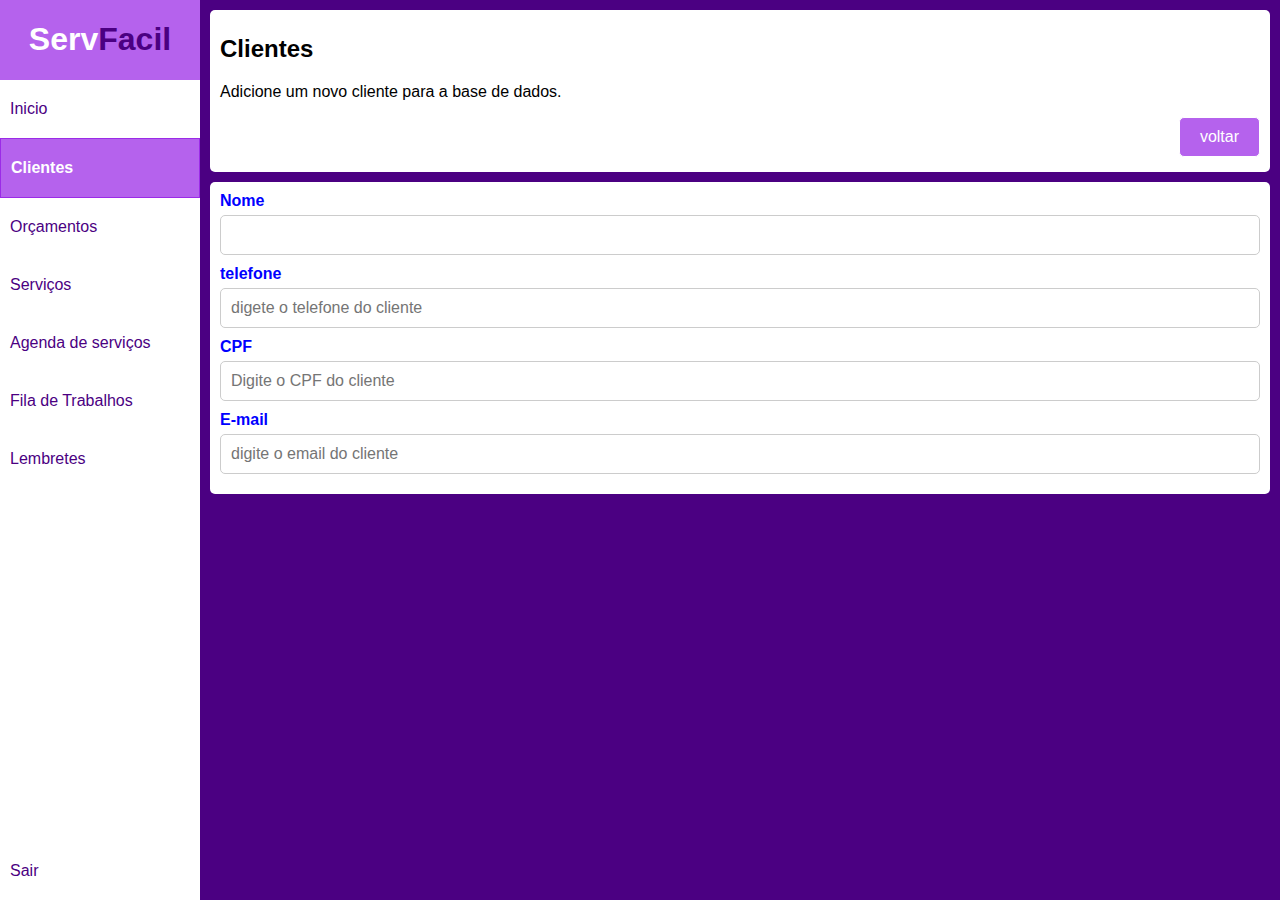
<file: adicionar_cliente.html>
<!DOCTYPE html>
<html lang="pt-br">
    <head>
        <meta charset="UTF-8">
        <meta name="viewport" content="width=device-width, initial-scale=1.0">
        <link rel="stylesheet" href="estilo.css">

        <title>ServFacil - Seu app de serviços</title>
    </head>
    <body>
        <div class="container">
            <div class="menu">
                <div class="logo">
                    <h1>
                        <span class="serv">Serv</span><span class="facil">Facil</span>
                    </h1>
                </div>

                <div class="menu-links">
                    <div class="links">
                        <a href="index.html">Inicio</a>
                        <a class="ativo" href="clientes.html">Clientes</a>
                        <a href="orcamentos.html">Orçamentos</a>
                        <a href="servicos.html">Serviços</a>
                        <a href="agenda.html">Agenda de serviços</a>
                        <a href="fila-trabalho.html">Fila de Trabalhos</a>
                        <a href="lembretes.html">Lembretes</a>
                    </div>

                    <div class="links">
                        <a href="sair.html">Sair</a>
                    </div>
                </div>
            </div>
            
            <div class="conteudo">
                <div class="titulo">
                    <h2>Clientes</h2>
                    <p>Adicione um novo cliente para a base de dados.</p>
                    
                    <div class="acoes">
                        <a class="botao" href="clientes.html">voltar</a>
                    </div>
                </div>


                <div class="card">
                    <form class="formulario" action="#" method="POST">
                        <div class="campo-formulario">
                            <label for="nome">Nome</label>
                        <input type="text" id="nome" nome="placeholder="digete o nome do cliente">
                        </div>

                        <div class="campo-formulario">
                            <label for="telefone">telefone</label>
                            <input type="text" id="telefone" nome="telefone" placeholder="digete o telefone do cliente">
                        </div>
                        
                        <div class="campo-formulario">
                            <label for="cpf">CPF</label>
                            <input type="text" id="cpf" nome="cpf" placeholder="Digite o CPF do cliente">
                        </div>

                        <div class="campo-formulario">
                            <label for="email">E-mail</label>
                            <input type="email" id="email" nome="email" placeholder="digite o email do cliente">
                        </div>
                    </form>
                
                </div>
            </div>
        </div>
    </body>
</html>
</file>
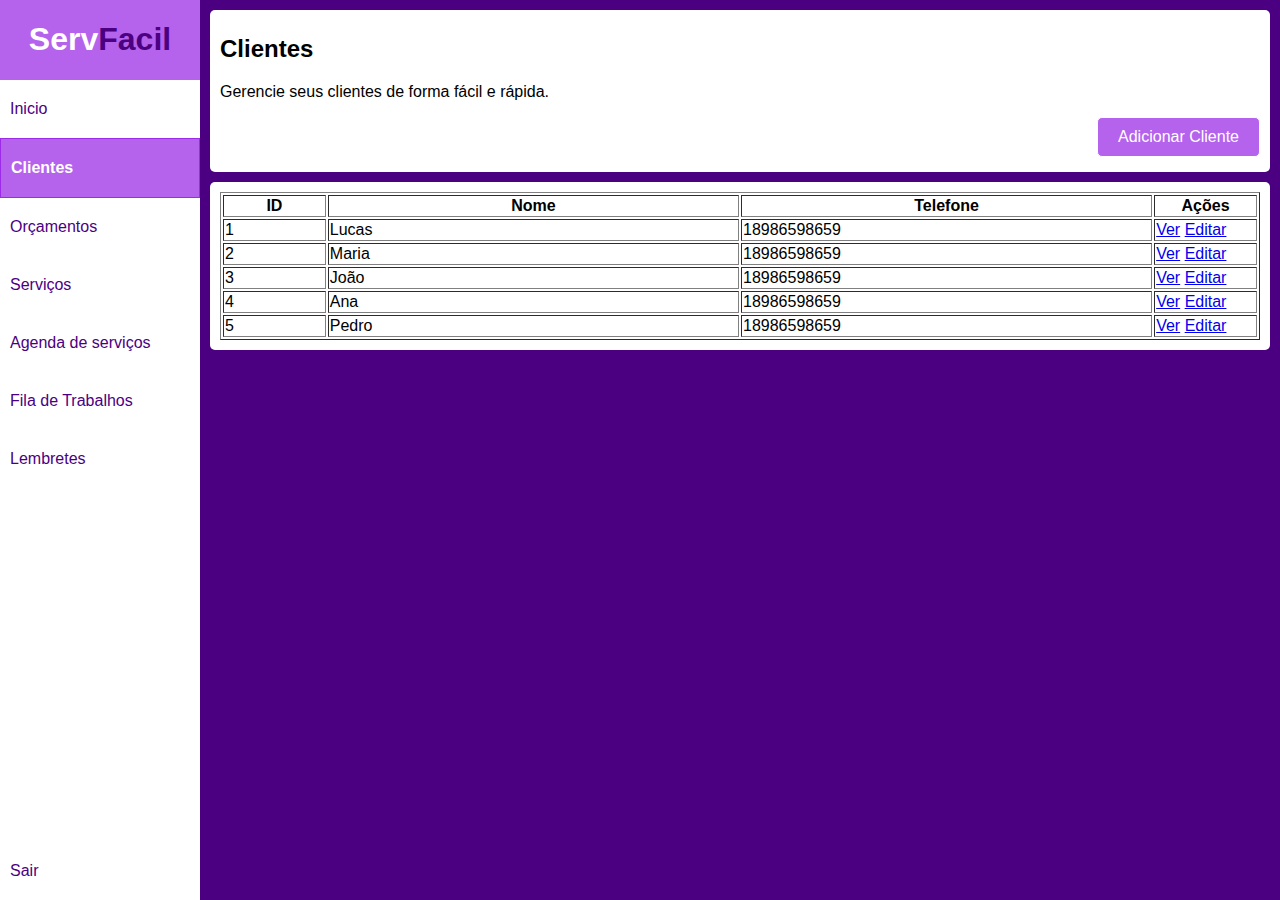
<file: clientes.html>
<!DOCTYPE html>
<html lang="pt-br">
    <head>
        <meta charset="UTF-8">
        <meta name="viewport" content="width=device-width, initial-scale=1.0">
        <link rel="stylesheet" href="estilo.css">

        <title>ServFacil - Seu app de serviços</title>
    </head>
    <body>
        <div class="container">
            <div class="menu">
                <div class="logo">
                    <h1>
                        <span class="serv">Serv</span><span class="facil">Facil</span>
                    </h1>
                </div>

                <div class="menu-links">
                    <div class="links">
                        <a href="index.html">Inicio</a>
                        <a class="ativo" href="clientes.html">Clientes</a>
                        <a href="orcamentos.html">Orçamentos</a>
                        <a href="servicos.html">Serviços</a>
                        <a href="agenda.html">Agenda de serviços</a>
                        <a href="fila-trabalho.html">Fila de Trabalhos</a>
                        <a href="lembretes.html">Lembretes</a>
                    </div>

                    <div class="links">
                        <a href="sair.html">Sair</a>
                    </div>
                </div>
            </div>
            
            <div class="conteudo">
                <div class="titulo">
                    <h2>Clientes</h2>
                    <p>Gerencie seus clientes de forma fácil e rápida.</p> 
                    
                    <div class="acoes">
                        <a class="botao" href="adicionar_cliente.html">Adicionar Cliente</a>
                    </div>
                </div>


                <div class="card">
                    <table width="100%" border="1">
                        <tr>
                            <th width="10%">ID</th>
                            <th width="40%">Nome</th>
                            <th width="40%">Telefone</th>
                            <th width="10%">Ações</th>
                        </tr>

                        <tr>
                            <td>1</td>
                            <td>Lucas</td>
                            <td>18986598659</td>
                            <td>
                                <a href="#">Ver</a>
                                <a href="#">Editar</a>
                            </td>
                        </tr>

                        <tr>
                            <td>2</td>
                            <td>Maria</td>
                            <td>18986598659</td>
                            <td>
                                <a href="#">Ver</a>
                                <a href="#">Editar</a>
                            </td>
                        </tr>

                        <tr>
                            <td>3</td>
                            <td>João</td>
                            <td>18986598659</td>
                            <td>
                                <a href="#">Ver</a>
                                <a href="#">Editar</a>
                            </td>
                        </tr>

                        <tr>
                            <td>4</td>
                            <td>Ana</td>
                            <td>18986598659</td>
                            <td>
                                <a href="#">Ver</a>
                                <a href="#">Editar</a>
                            </td>
                        </tr>

                        <tr>
                            <td>5</td>
                            <td>Pedro</td>
                            <td>18986598659</td>
                            <td>
                                <a href="#">Ver</a>
                                <a href="#">Editar</a>
                            </td>
                        </tr>
                        
                    </table>
                </div>
            </div>
        </div>
    </body>
</html>
</file>
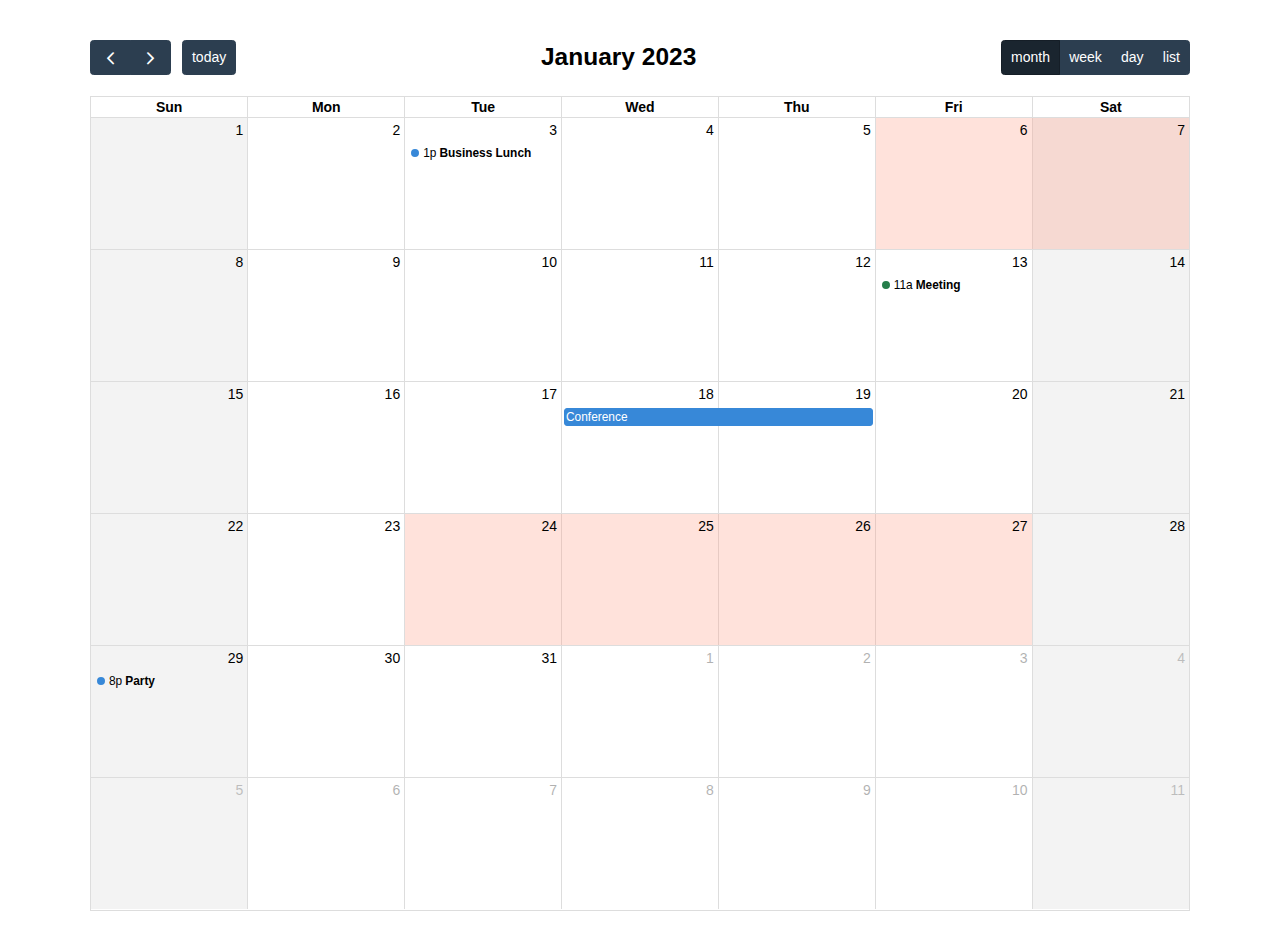
<file: componentes/fullcalendar-6.1.17/examples/background-events.html>
<!DOCTYPE html>
<html>
<head>
<meta charset='utf-8' />
<script src='../dist/index.global.js'></script>
<script>

  document.addEventListener('DOMContentLoaded', function() {
    var calendarEl = document.getElementById('calendar');

    var calendar = new FullCalendar.Calendar(calendarEl, {
      headerToolbar: {
        left: 'prev,next today',
        center: 'title',
        right: 'dayGridMonth,timeGridWeek,timeGridDay,listMonth'
      },
      initialDate: '2023-01-12',
      navLinks: true, // can click day/week names to navigate views
      businessHours: true, // display business hours
      editable: true,
      selectable: true,
      events: [
        {
          title: 'Business Lunch',
          start: '2023-01-03T13:00:00',
          constraint: 'businessHours'
        },
        {
          title: 'Meeting',
          start: '2023-01-13T11:00:00',
          constraint: 'availableForMeeting', // defined below
          color: '#257e4a'
        },
        {
          title: 'Conference',
          start: '2023-01-18',
          end: '2023-01-20'
        },
        {
          title: 'Party',
          start: '2023-01-29T20:00:00'
        },

        // areas where "Meeting" must be dropped
        {
          groupId: 'availableForMeeting',
          start: '2023-01-11T10:00:00',
          end: '2023-01-11T16:00:00',
          display: 'background'
        },
        {
          groupId: 'availableForMeeting',
          start: '2023-01-13T10:00:00',
          end: '2023-01-13T16:00:00',
          display: 'background'
        },

        // red areas where no events can be dropped
        {
          start: '2023-01-24',
          end: '2023-01-28',
          overlap: false,
          display: 'background',
          color: '#ff9f89'
        },
        {
          start: '2023-01-06',
          end: '2023-01-08',
          overlap: false,
          display: 'background',
          color: '#ff9f89'
        }
      ]
    });

    calendar.render();
  });

</script>
<style>

  body {
    margin: 40px 10px;
    padding: 0;
    font-family: Arial, Helvetica Neue, Helvetica, sans-serif;
    font-size: 14px;
  }

  #calendar {
    max-width: 1100px;
    margin: 0 auto;
  }

</style>
</head>
<body>

  <div id='calendar'></div>

</body>
</html>
</file>
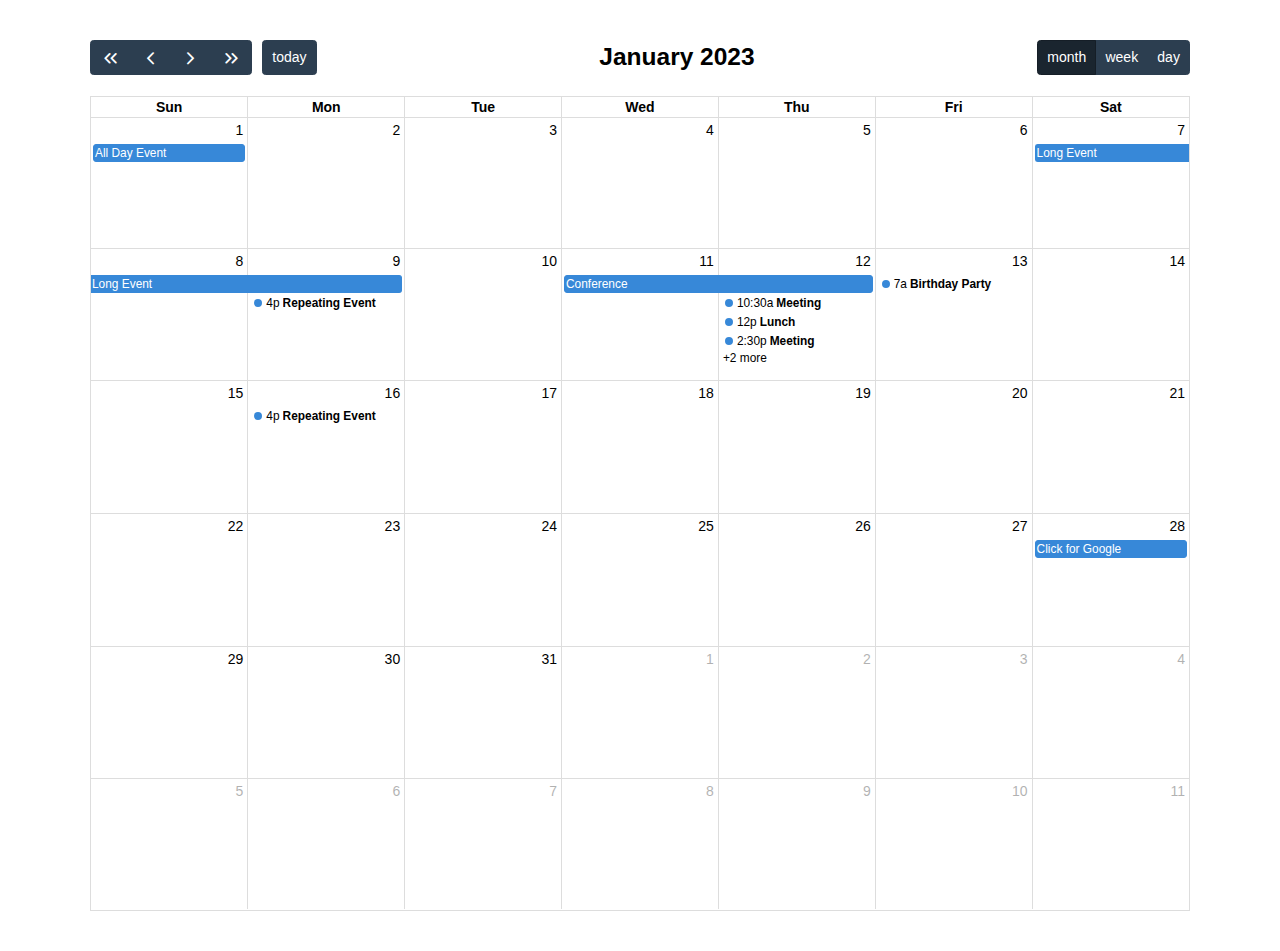
<file: componentes/fullcalendar-6.1.17/examples/daygrid-views.html>
<!DOCTYPE html>
<html>
<head>
<meta charset='utf-8' />
<script src='../dist/index.global.js'></script>
<script>

  document.addEventListener('DOMContentLoaded', function() {
    var calendarEl = document.getElementById('calendar');

    var calendar = new FullCalendar.Calendar(calendarEl, {
      headerToolbar: {
        left: 'prevYear,prev,next,nextYear today',
        center: 'title',
        right: 'dayGridMonth,dayGridWeek,dayGridDay'
      },
      initialDate: '2023-01-12',
      navLinks: true, // can click day/week names to navigate views
      editable: true,
      dayMaxEvents: true, // allow "more" link when too many events
      events: [
        {
          title: 'All Day Event',
          start: '2023-01-01'
        },
        {
          title: 'Long Event',
          start: '2023-01-07',
          end: '2023-01-10'
        },
        {
          groupId: 999,
          title: 'Repeating Event',
          start: '2023-01-09T16:00:00'
        },
        {
          groupId: 999,
          title: 'Repeating Event',
          start: '2023-01-16T16:00:00'
        },
        {
          title: 'Conference',
          start: '2023-01-11',
          end: '2023-01-13'
        },
        {
          title: 'Meeting',
          start: '2023-01-12T10:30:00',
          end: '2023-01-12T12:30:00'
        },
        {
          title: 'Lunch',
          start: '2023-01-12T12:00:00'
        },
        {
          title: 'Meeting',
          start: '2023-01-12T14:30:00'
        },
        {
          title: 'Happy Hour',
          start: '2023-01-12T17:30:00'
        },
        {
          title: 'Dinner',
          start: '2023-01-12T20:00:00'
        },
        {
          title: 'Birthday Party',
          start: '2023-01-13T07:00:00'
        },
        {
          title: 'Click for Google',
          url: 'http://google.com/',
          start: '2023-01-28'
        }
      ]
    });

    calendar.render();
  });

</script>
<style>

  body {
    margin: 40px 10px;
    padding: 0;
    font-family: Arial, Helvetica Neue, Helvetica, sans-serif;
    font-size: 14px;
  }

  #calendar {
    max-width: 1100px;
    margin: 0 auto;
  }

</style>
</head>
<body>

  <div id='calendar'></div>

</body>
</html>
</file>
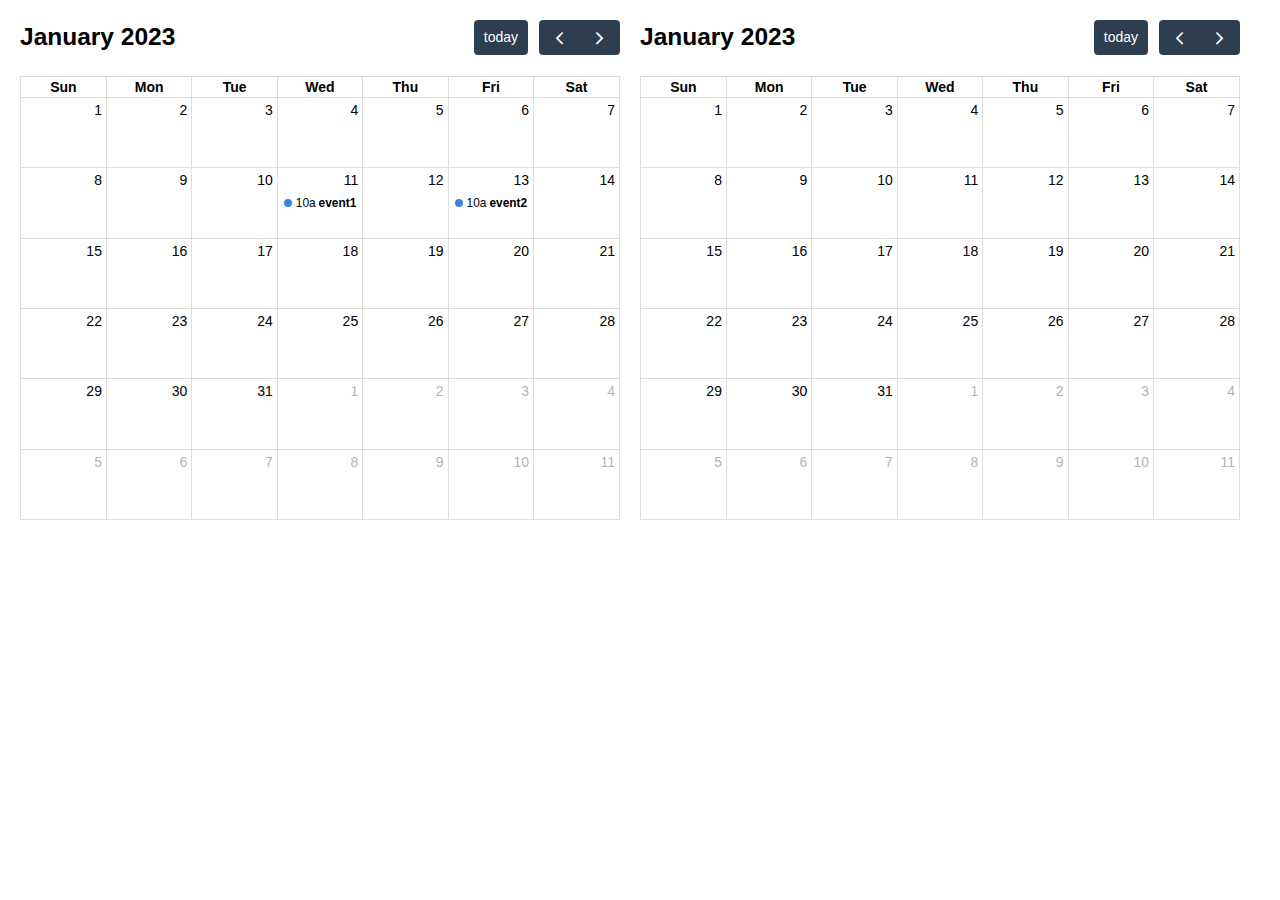
<file: componentes/fullcalendar-6.1.17/examples/external-dragging-2cals.html>
<!DOCTYPE html>
<html>
<head>
<meta charset='utf-8' />
<script src='../dist/index.global.js'></script>
<script>

  document.addEventListener('DOMContentLoaded', function() {
    var srcCalendarEl = document.getElementById('source-calendar');
    var destCalendarEl = document.getElementById('destination-calendar');

    var srcCalendar = new FullCalendar.Calendar(srcCalendarEl, {
      editable: true,
      initialDate: '2023-01-12',
      events: [
        {
          title: 'event1',
          start: '2023-01-11T10:00:00',
          end: '2023-01-11T16:00:00'
        },
        {
          title: 'event2',
          start: '2023-01-13T10:00:00',
          end: '2023-01-13T16:00:00'
        }
      ],
      eventLeave: function(info) {
        console.log('event left!', info.event);
      }
    });

    var destCalendar = new FullCalendar.Calendar(destCalendarEl, {
      initialDate: '2023-01-12',
      editable: true,
      droppable: true, // will let it receive events!
      eventReceive: function(info) {
        console.log('event received!', info.event);
      }
    });

    srcCalendar.render();
    destCalendar.render();
  });

</script>
<style>

  body {
    margin: 20px 0 0 20px;
    font-size: 14px;
    font-family: Arial, Helvetica Neue, Helvetica, sans-serif;
  }

  #source-calendar,
  #destination-calendar {
    float: left;
    width: 600px;
    margin: 0 20px 20px 0;
  }

</style>
</head>
<body>

  <div id='source-calendar'></div>
  <div id='destination-calendar'></div>

</body>
</html>
</file>
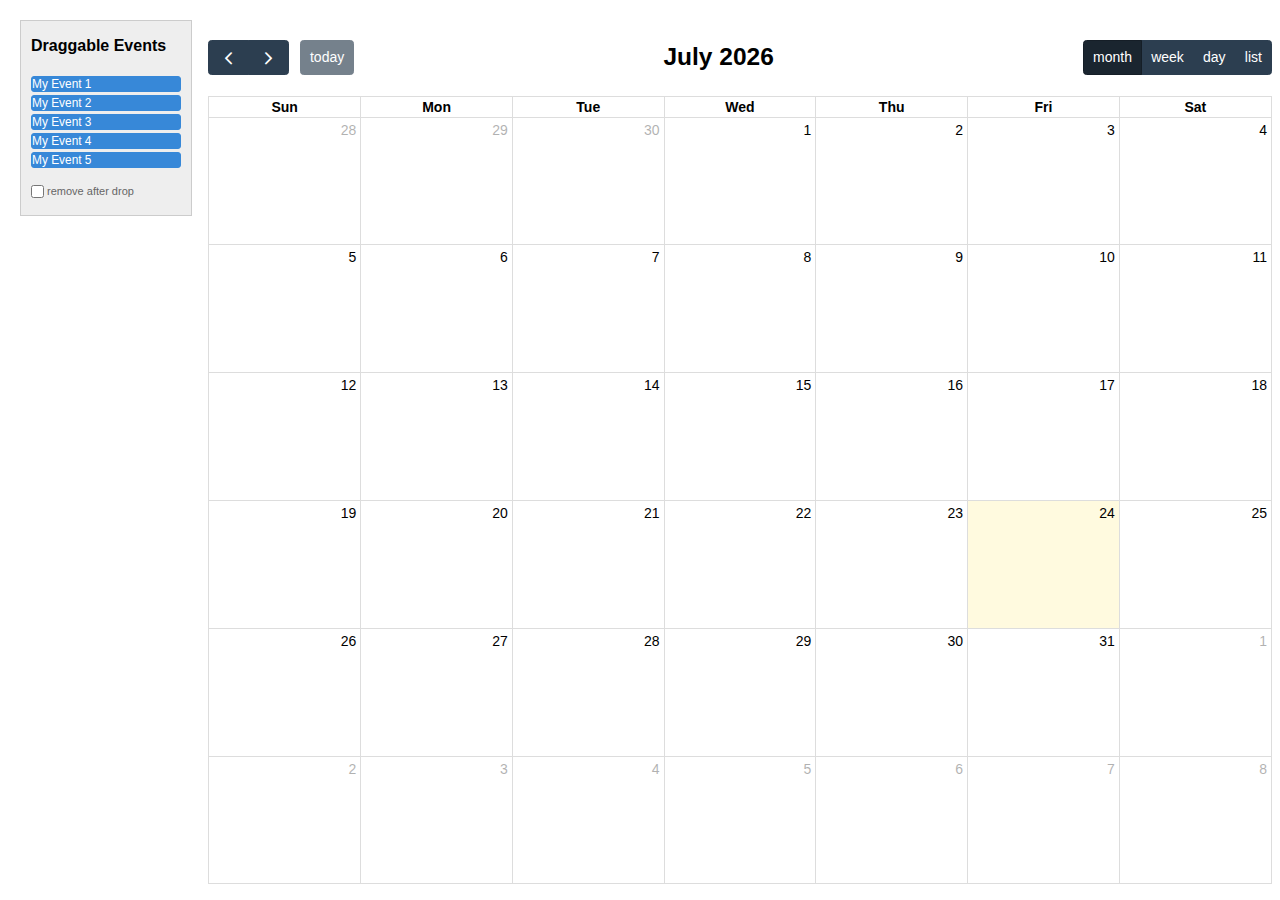
<file: componentes/fullcalendar-6.1.17/examples/external-dragging-builtin.html>
<!DOCTYPE html>
<html>
<head>
<meta charset='utf-8' />
<script src='../dist/index.global.js'></script>
<script>

  document.addEventListener('DOMContentLoaded', function() {

    /* initialize the external events
    -----------------------------------------------------------------*/

    var containerEl = document.getElementById('external-events-list');
    new FullCalendar.Draggable(containerEl, {
      itemSelector: '.fc-event',
      eventData: function(eventEl) {
        return {
          title: eventEl.innerText.trim()
        }
      }
    });

    //// the individual way to do it
    // var containerEl = document.getElementById('external-events-list');
    // var eventEls = Array.prototype.slice.call(
    //   containerEl.querySelectorAll('.fc-event')
    // );
    // eventEls.forEach(function(eventEl) {
    //   new FullCalendar.Draggable(eventEl, {
    //     eventData: {
    //       title: eventEl.innerText.trim(),
    //     }
    //   });
    // });

    /* initialize the calendar
    -----------------------------------------------------------------*/

    var calendarEl = document.getElementById('calendar');
    var calendar = new FullCalendar.Calendar(calendarEl, {
      headerToolbar: {
        left: 'prev,next today',
        center: 'title',
        right: 'dayGridMonth,timeGridWeek,timeGridDay,listWeek'
      },
      editable: true,
      droppable: true, // this allows things to be dropped onto the calendar
      drop: function(arg) {
        // is the "remove after drop" checkbox checked?
        if (document.getElementById('drop-remove').checked) {
          // if so, remove the element from the "Draggable Events" list
          arg.draggedEl.parentNode.removeChild(arg.draggedEl);
        }
      }
    });
    calendar.render();

  });

</script>
<style>

  body {
    margin-top: 40px;
    font-size: 14px;
    font-family: Arial, Helvetica Neue, Helvetica, sans-serif;
  }

  #external-events {
    position: fixed;
    left: 20px;
    top: 20px;
    width: 150px;
    padding: 0 10px;
    border: 1px solid #ccc;
    background: #eee;
    text-align: left;
  }

  #external-events h4 {
    font-size: 16px;
    margin-top: 0;
    padding-top: 1em;
  }

  #external-events .fc-event {
    margin: 3px 0;
    cursor: move;
  }

  #external-events p {
    margin: 1.5em 0;
    font-size: 11px;
    color: #666;
  }

  #external-events p input {
    margin: 0;
    vertical-align: middle;
  }

  #calendar-wrap {
    margin-left: 200px;
  }

  #calendar {
    max-width: 1100px;
    margin: 0 auto;
  }

</style>
</head>
<body>
  <div id='wrap'>

    <div id='external-events'>
      <h4>Draggable Events</h4>

      <div id='external-events-list'>
        <div class='fc-event fc-h-event fc-daygrid-event fc-daygrid-block-event'>
          <div class='fc-event-main'>My Event 1</div>
        </div>
        <div class='fc-event fc-h-event fc-daygrid-event fc-daygrid-block-event'>
          <div class='fc-event-main'>My Event 2</div>
        </div>
        <div class='fc-event fc-h-event fc-daygrid-event fc-daygrid-block-event'>
          <div class='fc-event-main'>My Event 3</div>
        </div>
        <div class='fc-event fc-h-event fc-daygrid-event fc-daygrid-block-event'>
          <div class='fc-event-main'>My Event 4</div>
        </div>
        <div class='fc-event fc-h-event fc-daygrid-event fc-daygrid-block-event'>
          <div class='fc-event-main'>My Event 5</div>
        </div>
      </div>

      <p>
        <input type='checkbox' id='drop-remove' />
        <label for='drop-remove'>remove after drop</label>
      </p>
    </div>

    <div id='calendar-wrap'>
      <div id='calendar'></div>
    </div>

  </div>
</body>
</html>
</file>
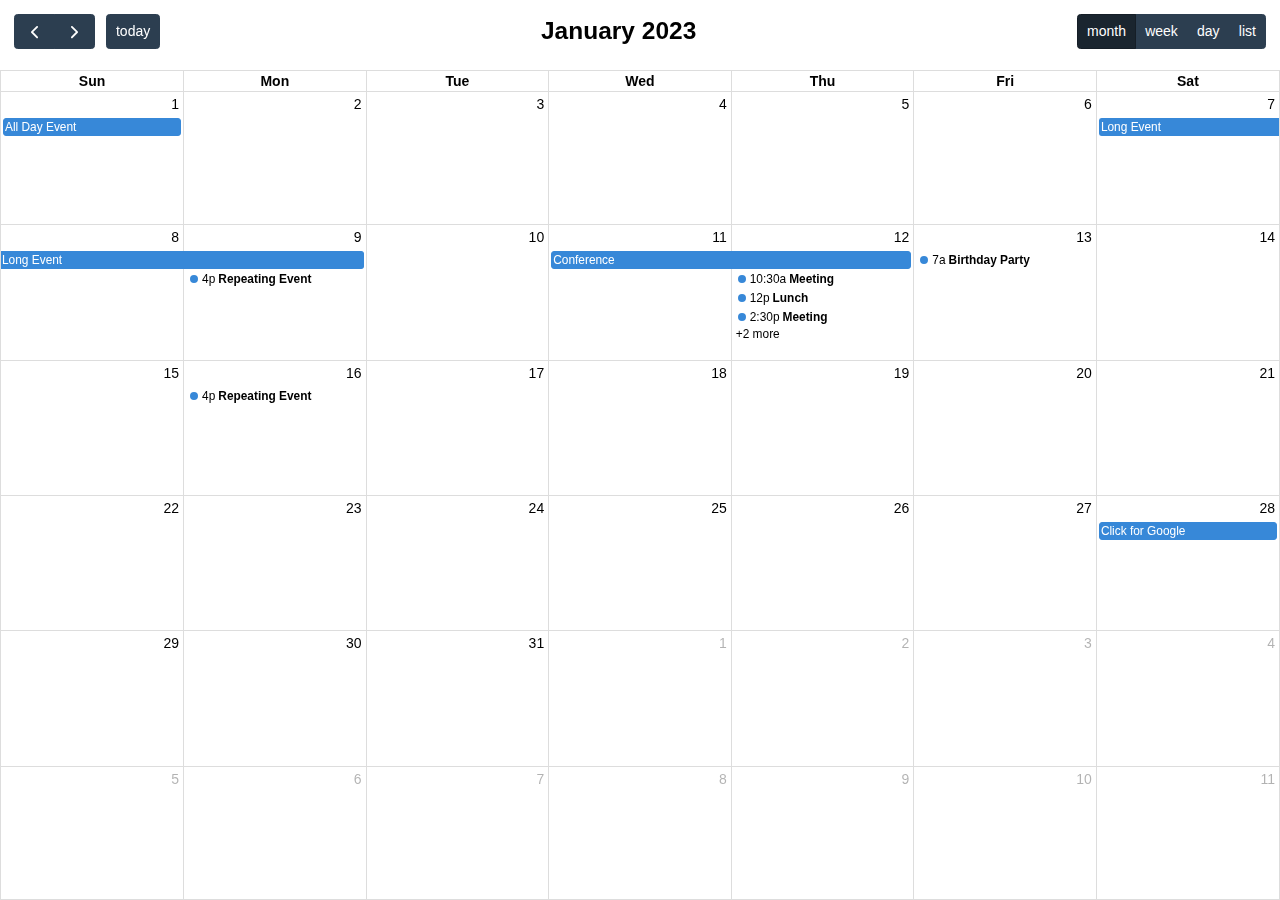
<file: componentes/fullcalendar-6.1.17/examples/full-height.html>
<!DOCTYPE html>
<html>
<head>
<meta charset='utf-8' />
<script src='../dist/index.global.js'></script>
<script>

  document.addEventListener('DOMContentLoaded', function() {
    var calendarEl = document.getElementById('calendar');

    var calendar = new FullCalendar.Calendar(calendarEl, {
      height: '100%',
      expandRows: true,
      slotMinTime: '08:00',
      slotMaxTime: '20:00',
      headerToolbar: {
        left: 'prev,next today',
        center: 'title',
        right: 'dayGridMonth,timeGridWeek,timeGridDay,listWeek'
      },
      initialView: 'dayGridMonth',
      initialDate: '2023-01-12',
      navLinks: true, // can click day/week names to navigate views
      editable: true,
      selectable: true,
      nowIndicator: true,
      dayMaxEvents: true, // allow "more" link when too many events
      events: [
        {
          title: 'All Day Event',
          start: '2023-01-01',
        },
        {
          title: 'Long Event',
          start: '2023-01-07',
          end: '2023-01-10'
        },
        {
          groupId: 999,
          title: 'Repeating Event',
          start: '2023-01-09T16:00:00'
        },
        {
          groupId: 999,
          title: 'Repeating Event',
          start: '2023-01-16T16:00:00'
        },
        {
          title: 'Conference',
          start: '2023-01-11',
          end: '2023-01-13'
        },
        {
          title: 'Meeting',
          start: '2023-01-12T10:30:00',
          end: '2023-01-12T12:30:00'
        },
        {
          title: 'Lunch',
          start: '2023-01-12T12:00:00'
        },
        {
          title: 'Meeting',
          start: '2023-01-12T14:30:00'
        },
        {
          title: 'Happy Hour',
          start: '2023-01-12T17:30:00'
        },
        {
          title: 'Dinner',
          start: '2023-01-12T20:00:00'
        },
        {
          title: 'Birthday Party',
          start: '2023-01-13T07:00:00'
        },
        {
          title: 'Click for Google',
          url: 'http://google.com/',
          start: '2023-01-28'
        }
      ]
    });

    calendar.render();
  });

</script>
<style>

  html, body {
    overflow: hidden; /* don't do scrollbars */
    font-family: Arial, Helvetica Neue, Helvetica, sans-serif;
    font-size: 14px;
  }

  #calendar-container {
    position: fixed;
    top: 0;
    left: 0;
    right: 0;
    bottom: 0;
  }

  .fc-header-toolbar {
    /*
    the calendar will be butting up against the edges,
    but let's scoot in the header's buttons
    */
    padding-top: 1em;
    padding-left: 1em;
    padding-right: 1em;
  }

</style>
</head>
<body>

  <div id='calendar-container'>
    <div id='calendar'></div>
  </div>

</body>
</html>
</file>
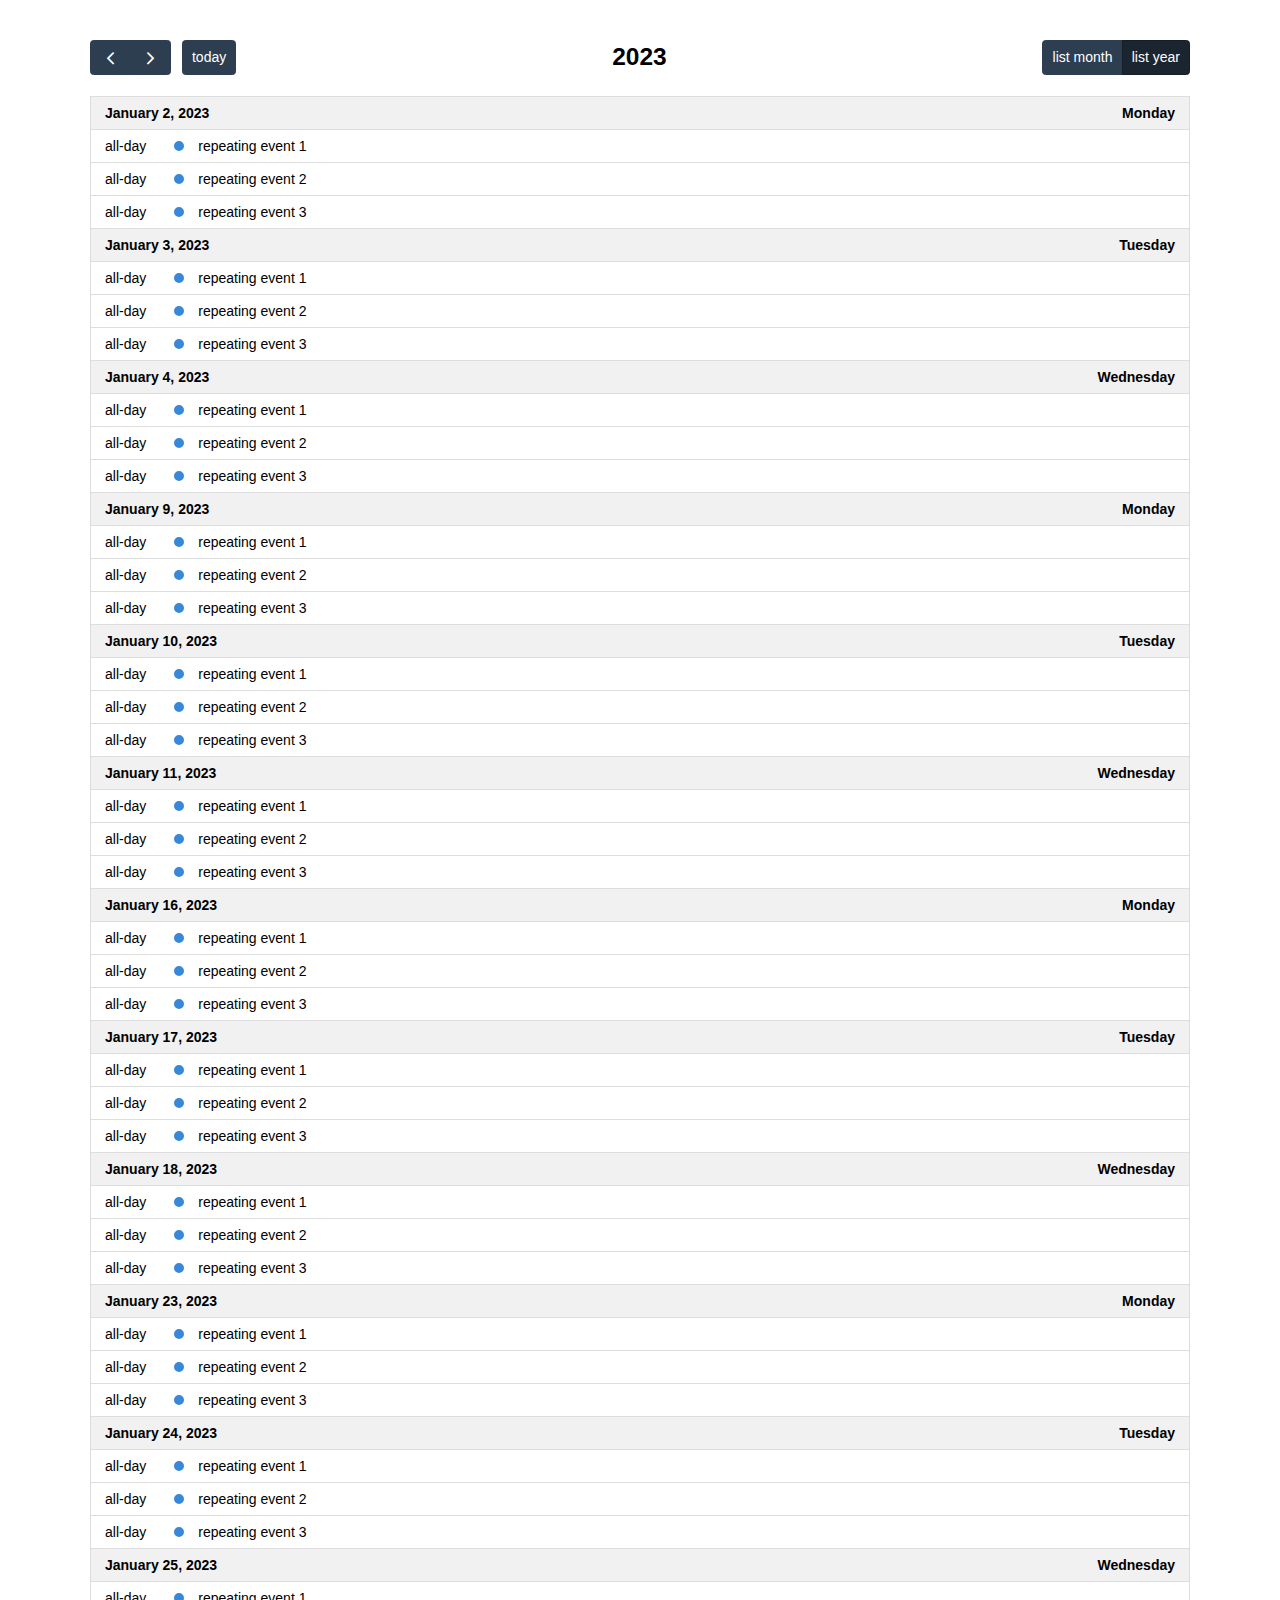
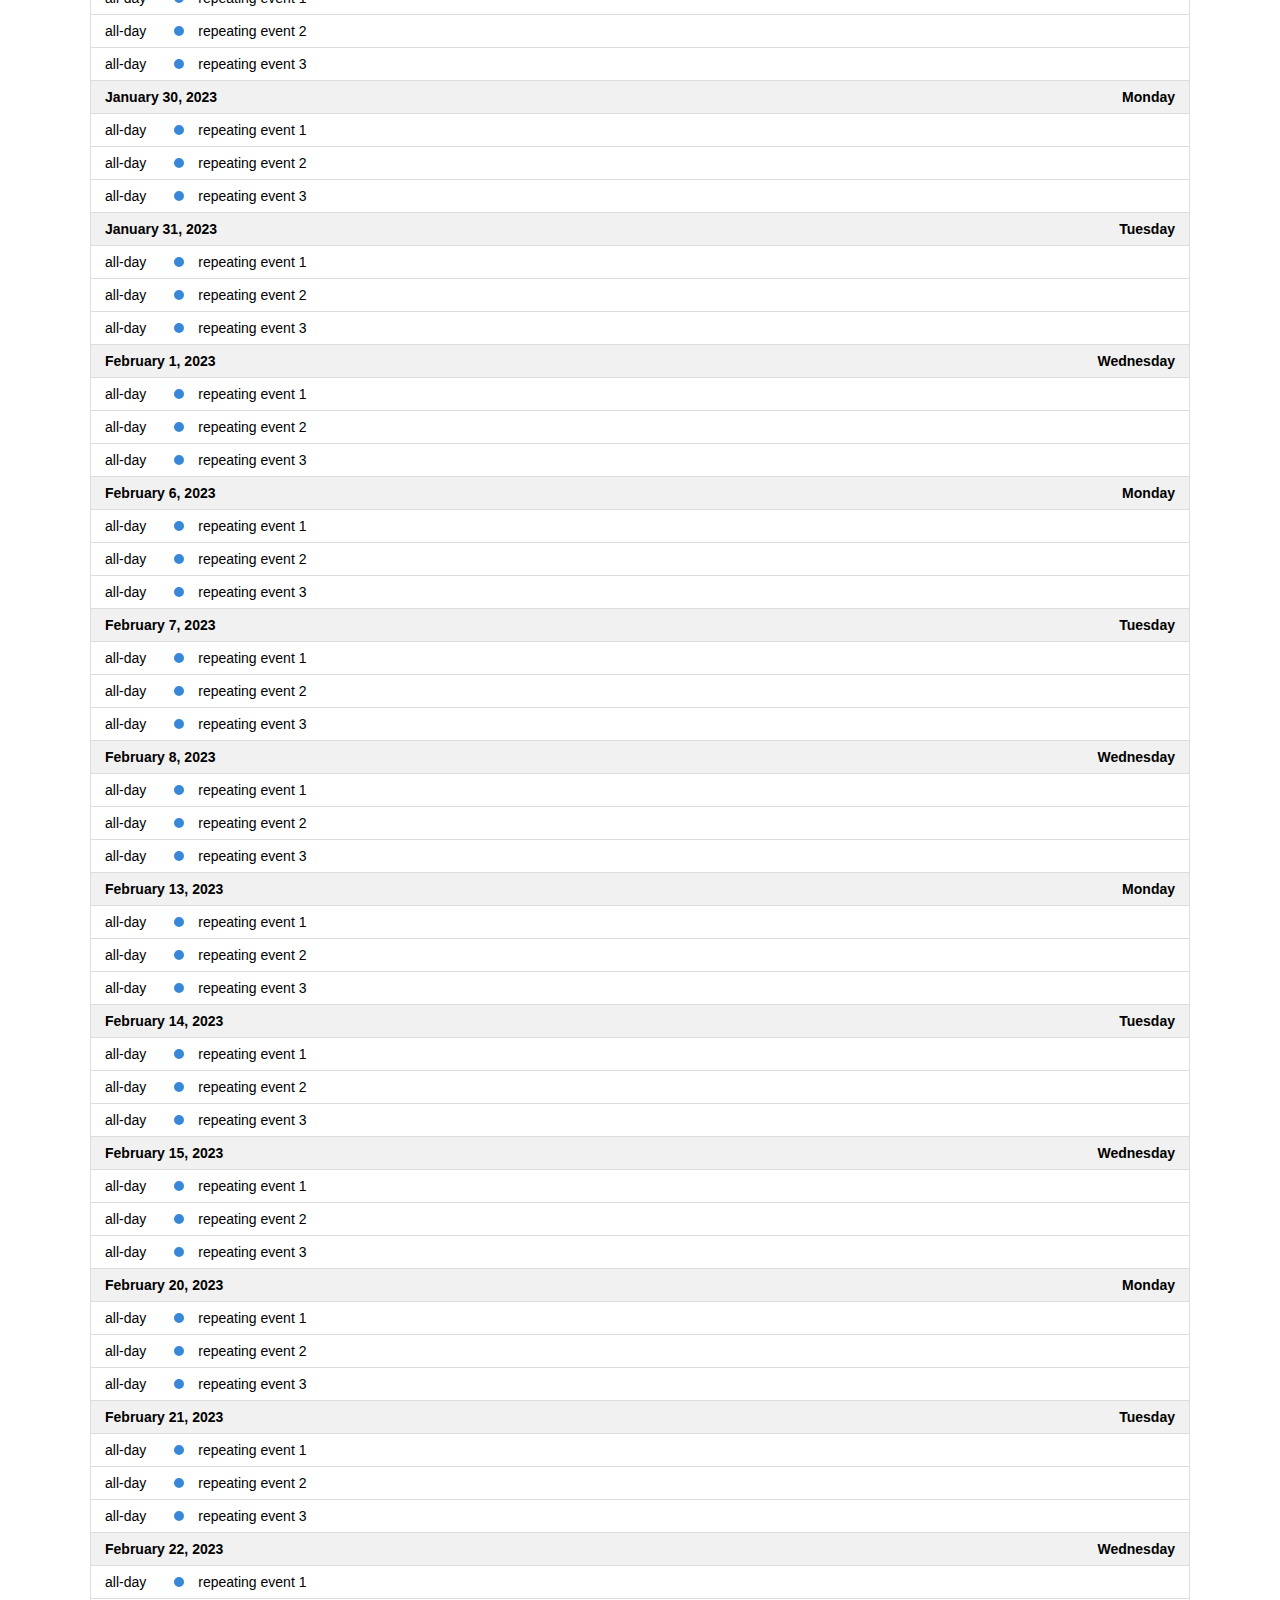
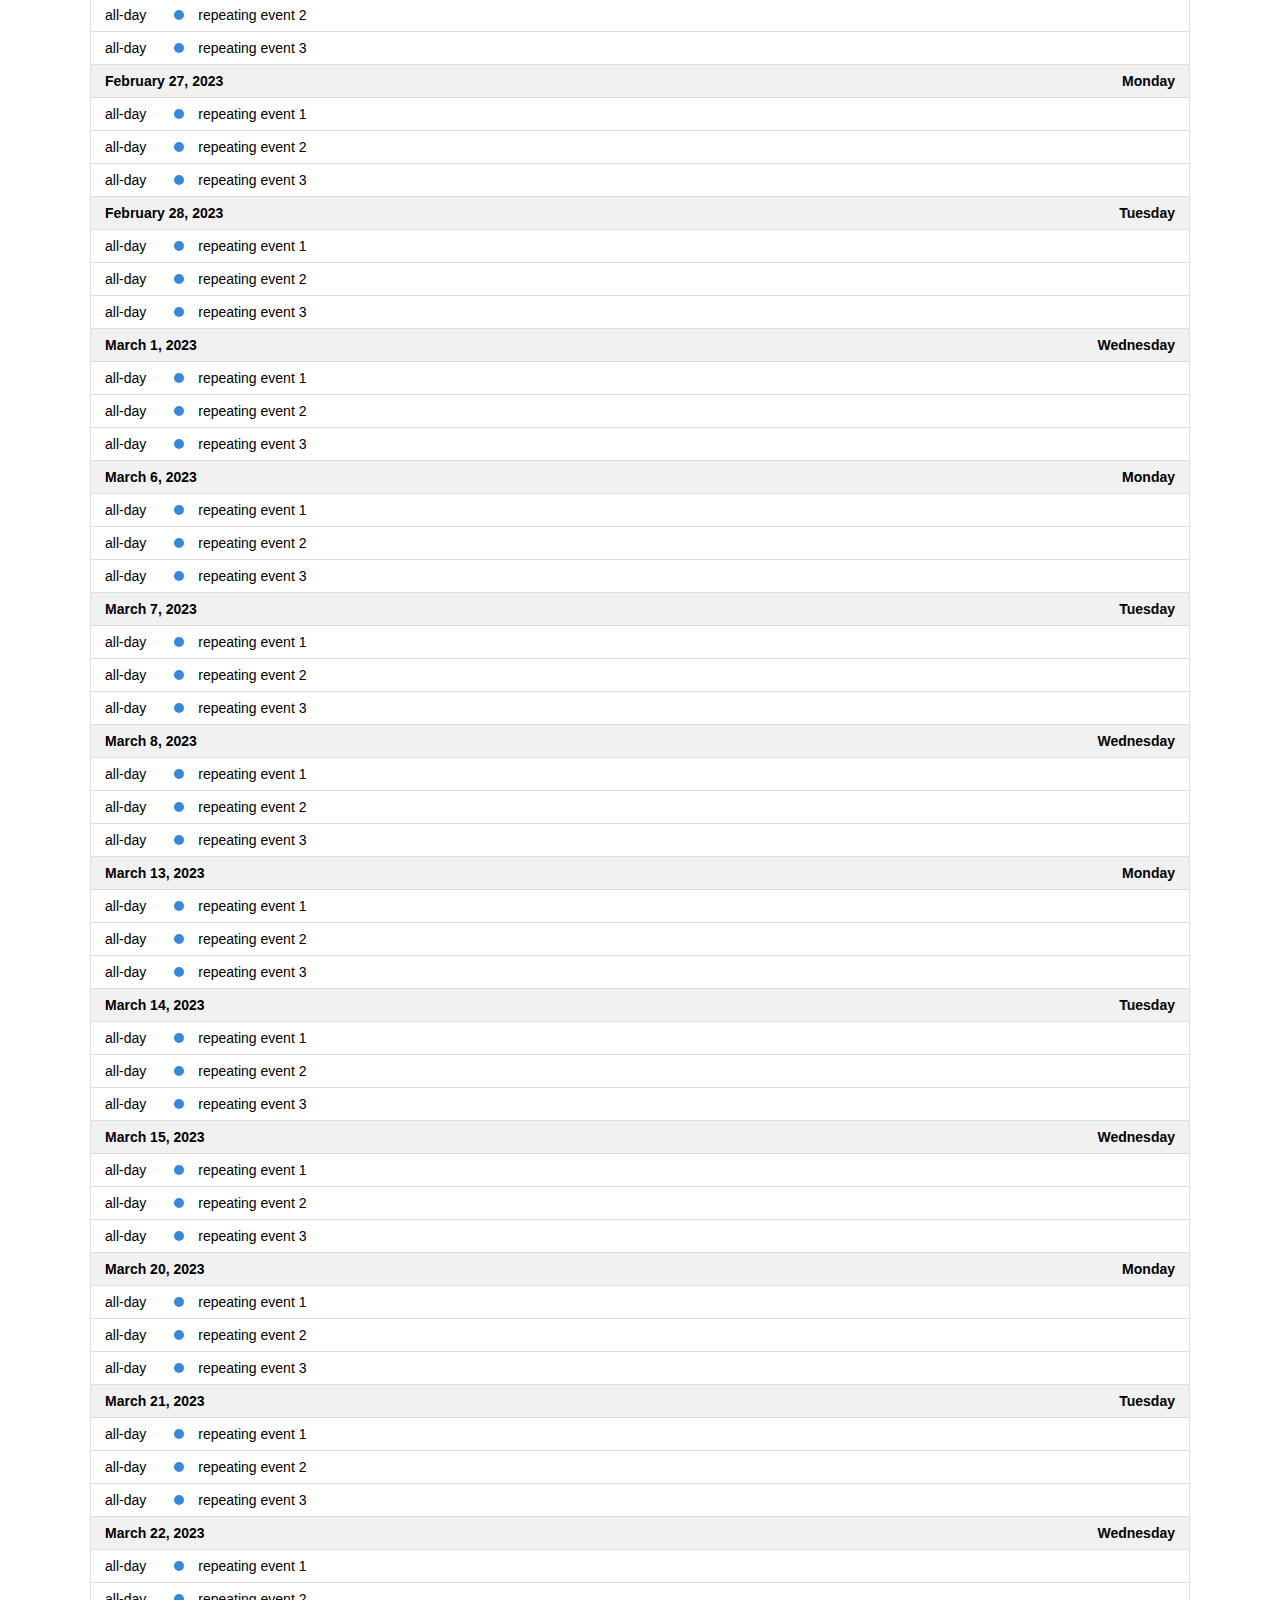
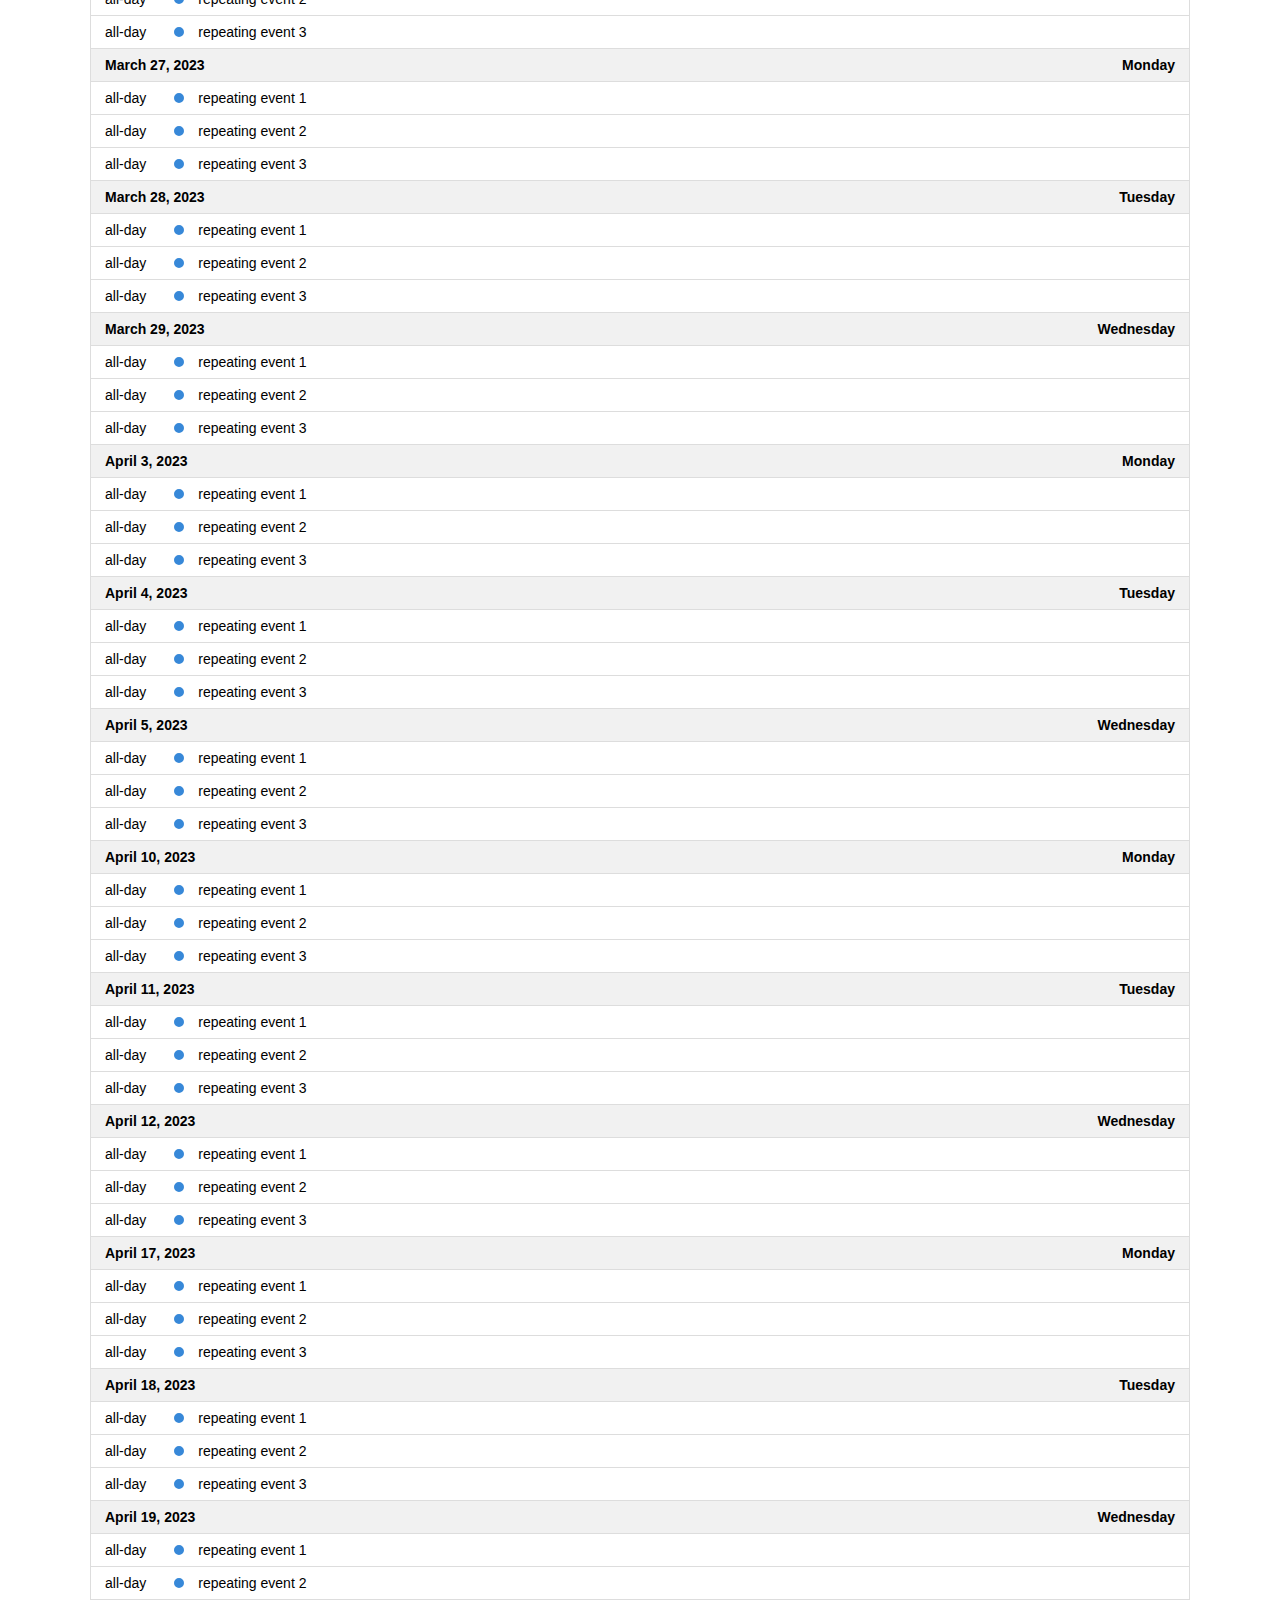
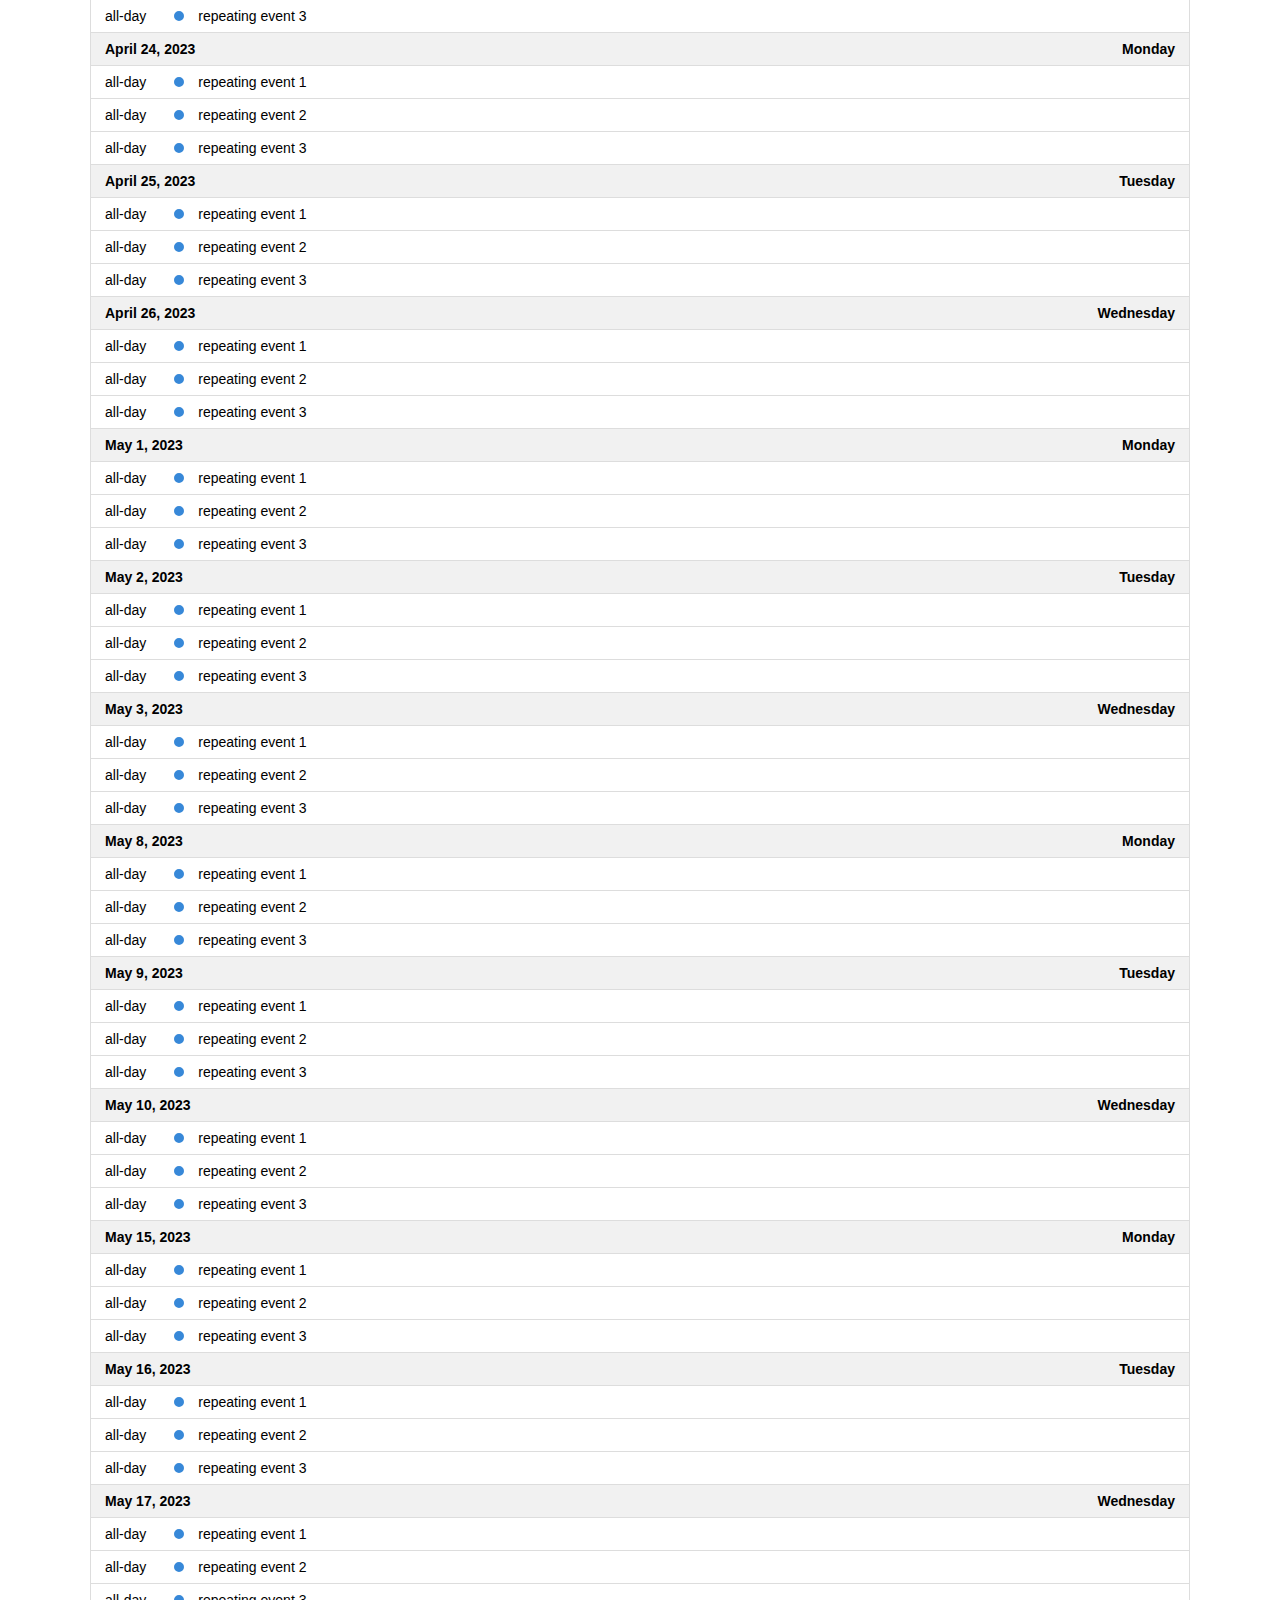
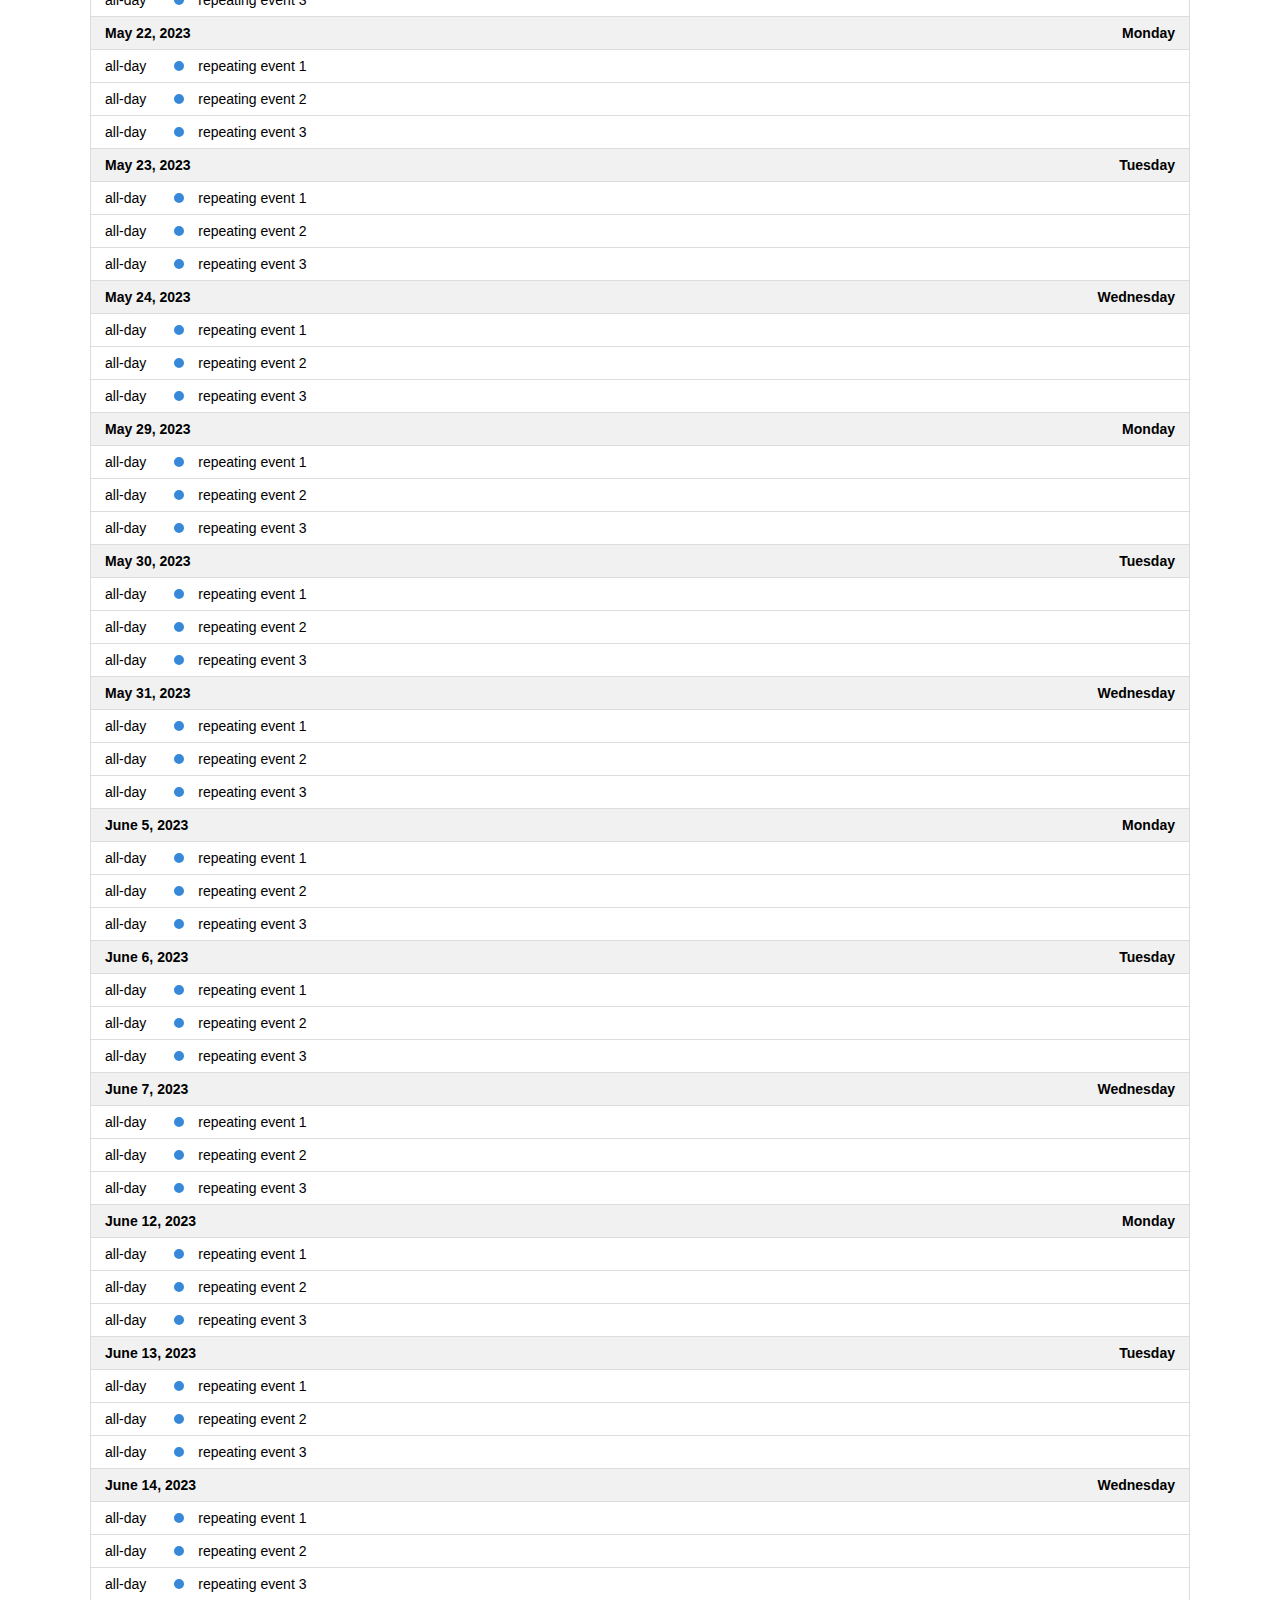
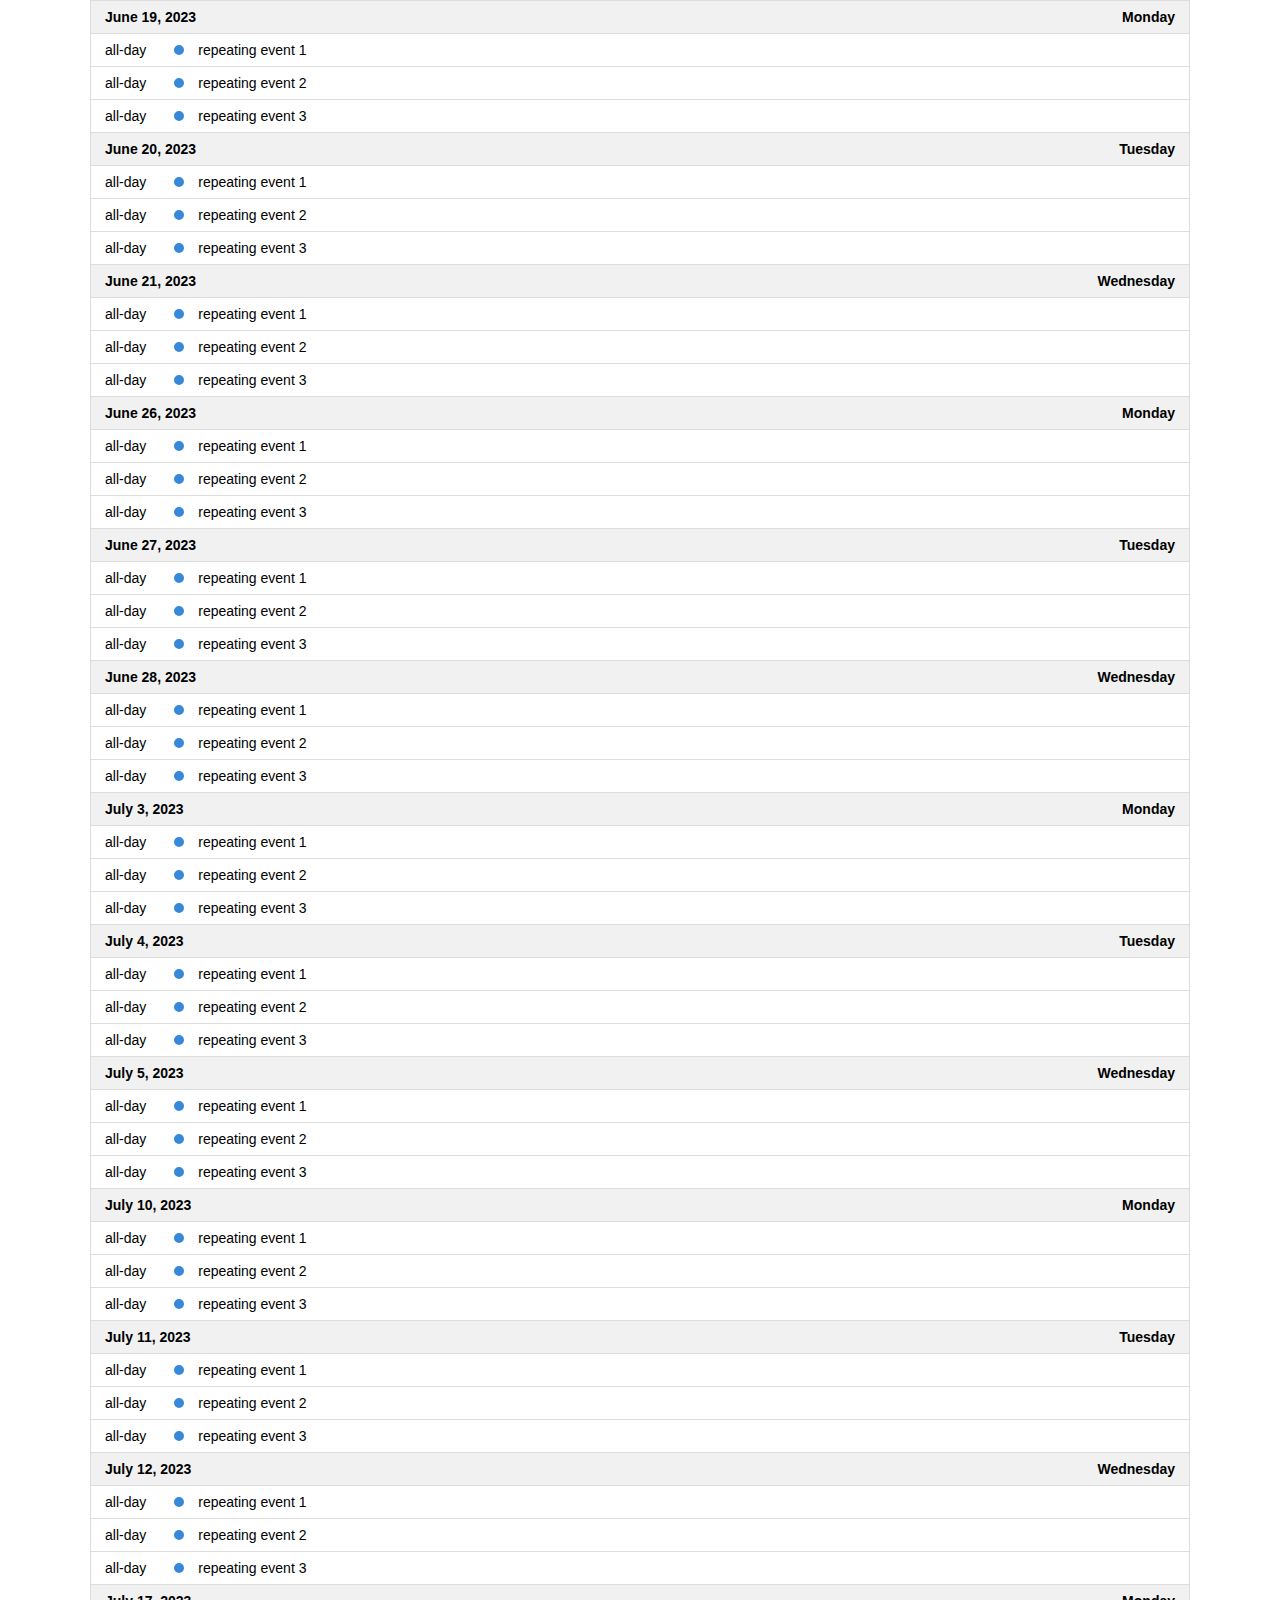
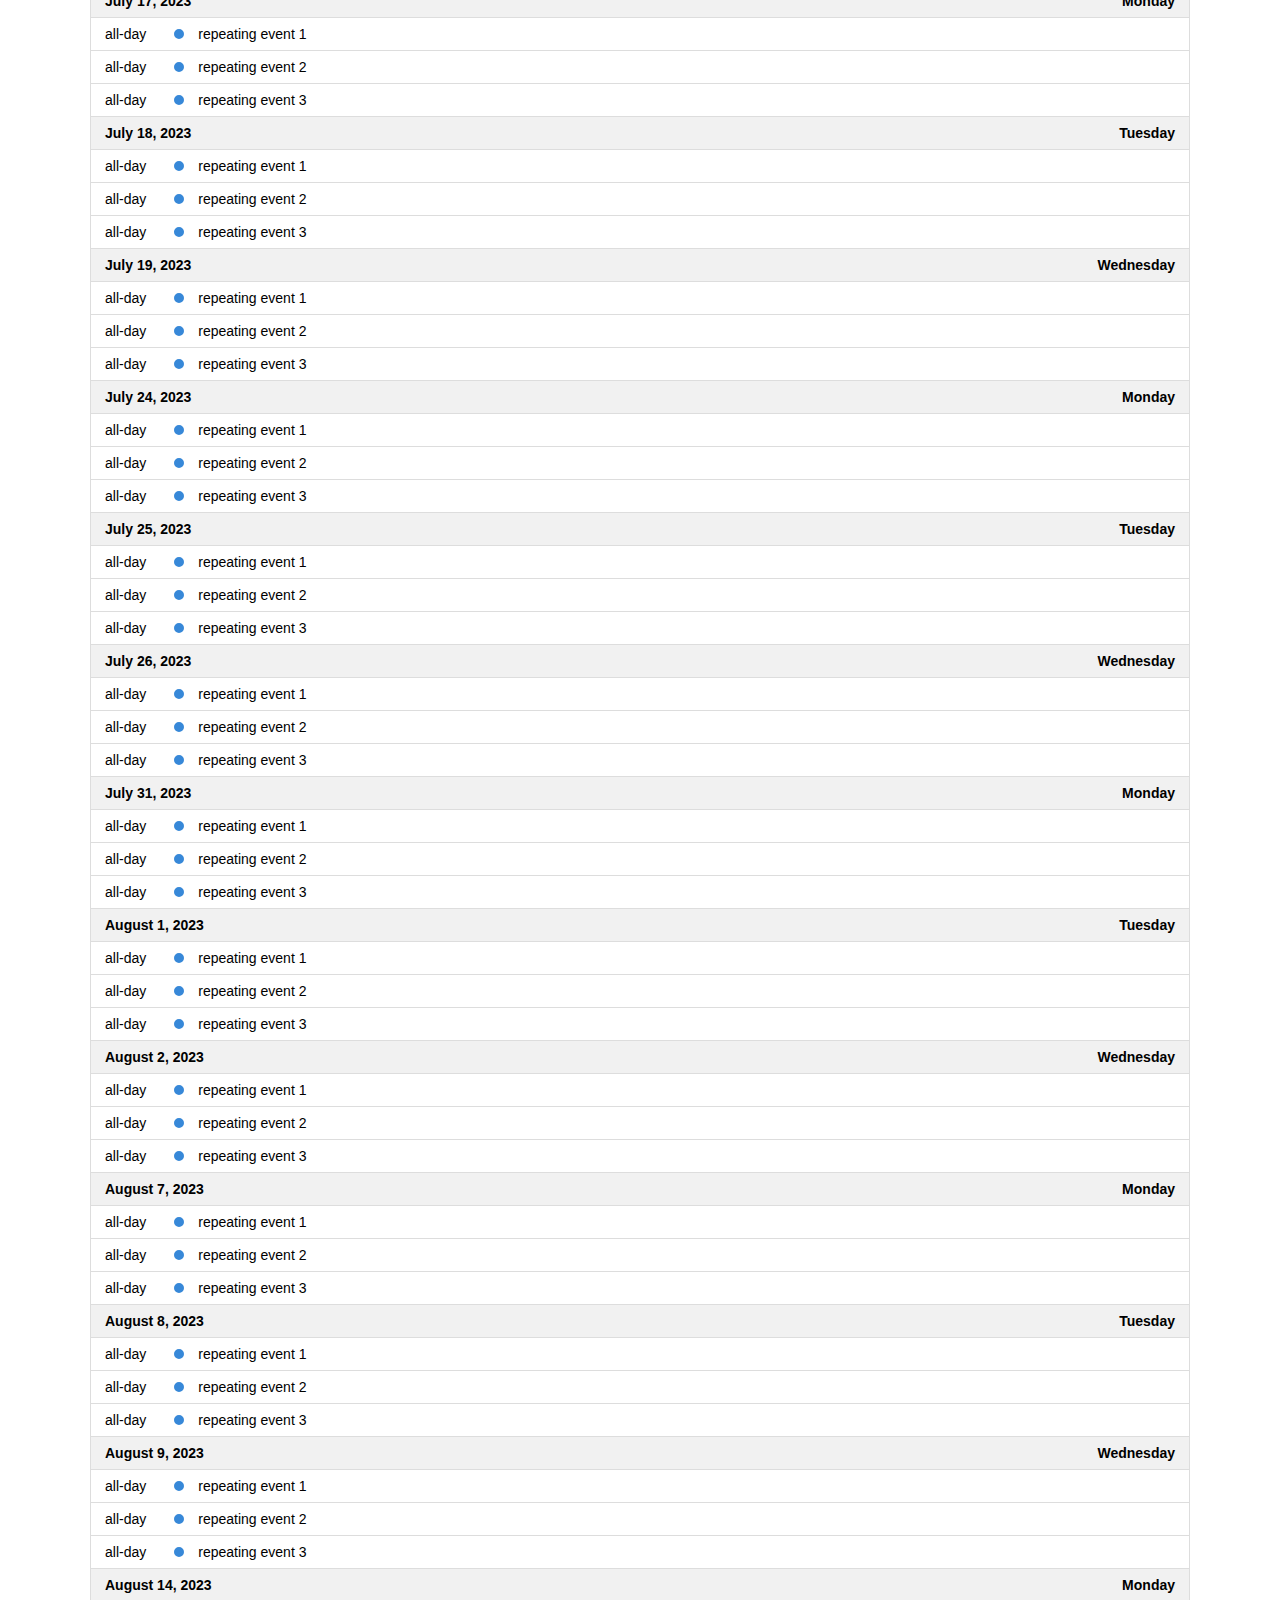
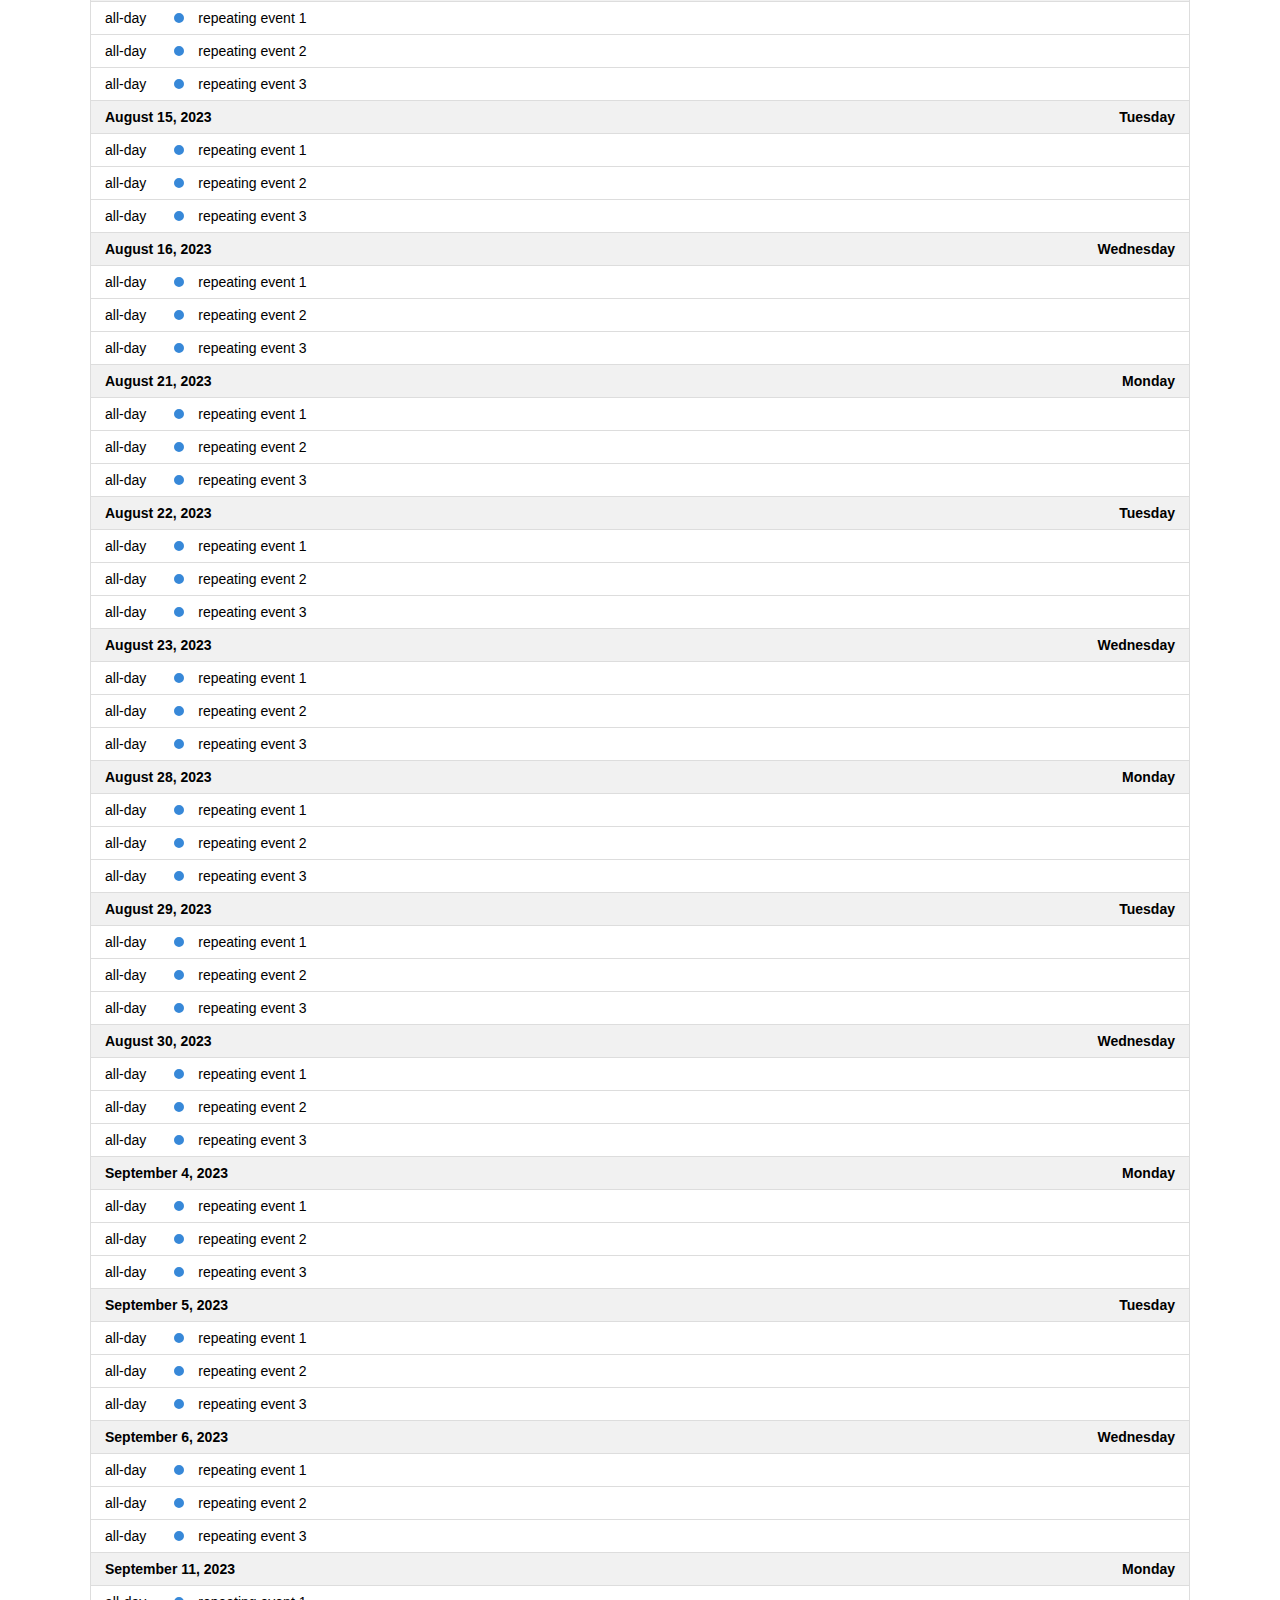
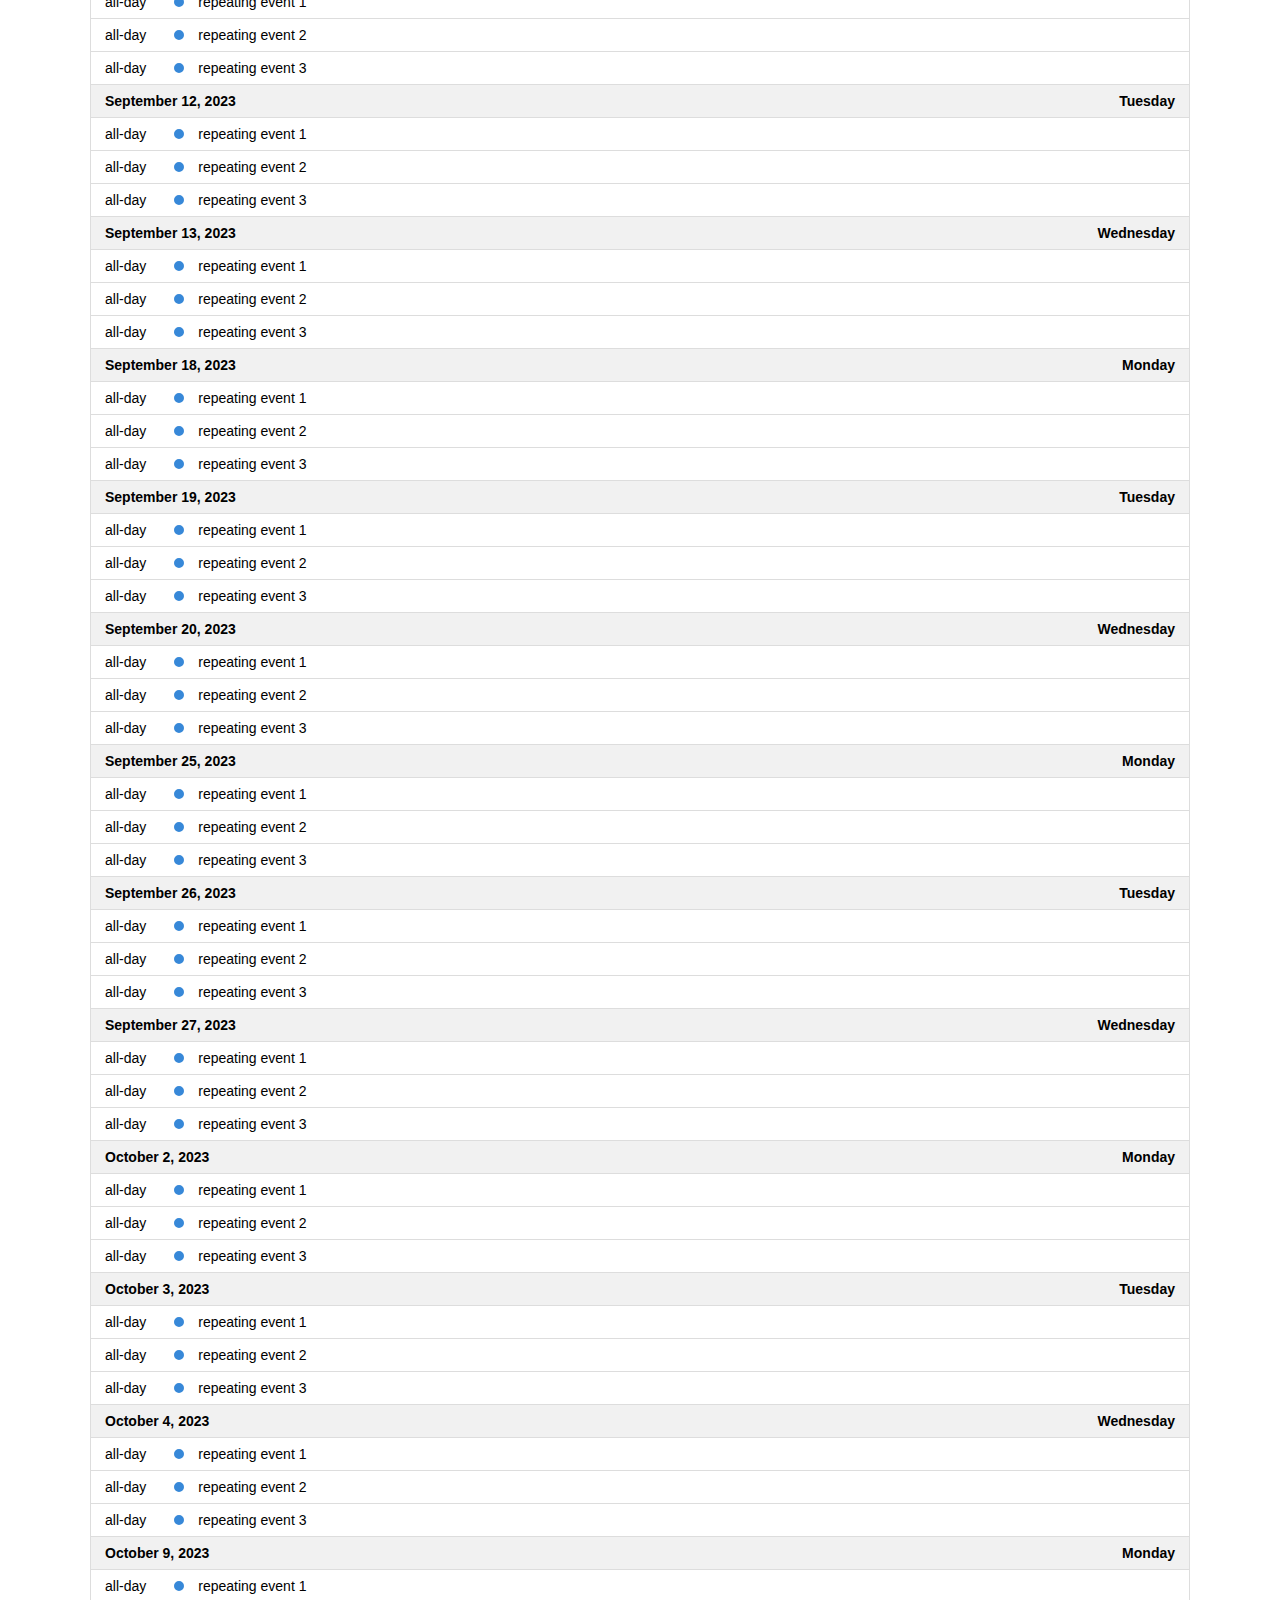
<file: componentes/fullcalendar-6.1.17/examples/list-sticky-header.html>
<!DOCTYPE html>
<html>
<head>
<meta charset='utf-8' />
<script src='../dist/index.global.js'></script>
<script>

  document.addEventListener('DOMContentLoaded', function() {
    var calendarEl = document.getElementById('calendar');

    var calendar = new FullCalendar.Calendar(calendarEl, {
      height: 'auto',
      // stickyHeaderDates: false, // for disabling

      headerToolbar: {
        left: 'prev,next today',
        center: 'title',
        right: 'listMonth,listYear'
      },

      // customize the button names,
      // otherwise they'd all just say "list"
      views: {
        listMonth: { buttonText: 'list month' },
        listYear: { buttonText: 'list year' }
      },

      initialView: 'listYear',
      initialDate: '2023-01-12',
      navLinks: true, // can click day/week names to navigate views
      editable: true,
      events: [
        {
          title: 'repeating event 1',
          daysOfWeek: [ 1, 2, 3 ],
          duration: '00:30'
        },
        {
          title: 'repeating event 2',
          daysOfWeek: [ 1, 2, 3 ],
          duration: '00:30'
        },
        {
          title: 'repeating event 3',
          daysOfWeek: [ 1, 2, 3 ],
          duration: '00:30'
        }
      ]
    });

    calendar.render();
  });

</script>
<style>

  body {
    margin: 40px 10px;
    padding: 0;
    font-family: Arial, Helvetica Neue, Helvetica, sans-serif;
    font-size: 14px;
  }

  #calendar {
    max-width: 1100px;
    margin: 0 auto;
  }

</style>
</head>
<body>

  <div id='calendar'></div>

</body>
</html>
</file>
<file: estilo.css>
/* No body removemos o padding e margin padrão, habilitamos o comportamento flex e definimos a altura para 100vh (que representa a altura total da janela de visualização) */
body {
    margin: 0;
    padding: 0;

    min-height: 100vh;
    display: flex;
    
    font-family: 'Trebuchet MS', 'Lucida Sans Unicode', 'Lucida Grande', 'Lucida Sans', Arial, sans-serif;
}

/* O container está segurando todos os elementos do site, contendo a barra lateral (.menu) e a area de conteudo (.conteudo), como precisam ficar lado a lado usando o flexbox flex-direction row */
.container {
    display: flex;
    flex-direction: row;
    width: 100%;
}

/* O menu contem o conteúdo da barra lateral e precisa ser flex para o comportamento dos filhos ser habilitado */
.menu {
    display: flex;
    flex-direction: column;
    min-width: 200px;
}

/* Esta classe é responsável por conter os links do menu lateral e organizar sua disposição, os links estão organizados em 2 grupos (.links) usamos o space-between para que os grupos tenham espaço entre eles, fazendo o sair ficar no final da página (baixo)   */
.menu-links {
    display: flex;
    flex-direction: column;
    justify-content: space-between;
    flex: 1;
}

.menu-links .links {
    display: flex;
    flex-direction: column;
}

.menu-links .links a{
    text-decoration: none;
    color: indigo;
    padding: 20px 10px;
}

.menu-links .links a:hover,
.menu-links .links a.ativo {
    background-color: #8e0ee4a6;
    color: #fff;
    font-weight: bold;
    border: 1px solid #8e0ee4a6;
}

.menu .logo {
    width: 100%;
    background-color: #8e0ee4a6;
}

.menu .logo h1 {
    text-align: center;
}

.logo h1 .serv {
    color: #fff;
}

.logo h1 .facil {
    color: indigo;
}

/* Area do Conteúdo */

.conteudo {
    background-color: indigo;
    flex: 1;
    padding: 10px;
}

.conteudo .titulo {
    background-color: #fff;
    border-radius: 5px;
    padding: 5px 10px;
}

.conteudo .card {
    background-color: #fff;
    border-radius: 5px;
    padding: 10px;
    margin: 10px 0;
}

.acoes {
    display: flex;
    justify-content: end;
    align-items: center;
    gap: 10px;
    margin: 10px 0;
}

.acoes .botao {
    border: 1px solid #fff;
    background-color: #8e0ee4a6;
    color: #fff;
    padding: 10px 20px;
    border-radius: 5px;
    text-decoration: none;
    display: inline-block;
}

.acoes .botao:hover {
    background-color: indigo;
    color: #fff;
    font-weight: bold;
    border: 1px solid #8e0ee4a6;
}

.campo-formulario {
    display: flex;
    flex-direction: column;
    gap: 5px;
    flex: 1;
    margin-bottom: 10px;

    & label {
        font-weight:bold;
        color:blue;
    }

    & input, & select {
        padding: 10px;
        border-radius: 5px;
        border: 1px solid #ccc;
        font-size: 16px;
    }
}
.formulario{
    display: flex;
    flex-direction:column;
}

.linha{
    display: flex;
    flex-direction: row;
    gap: 5px;
    flex:1;
}

.agenda {

}
</file>
